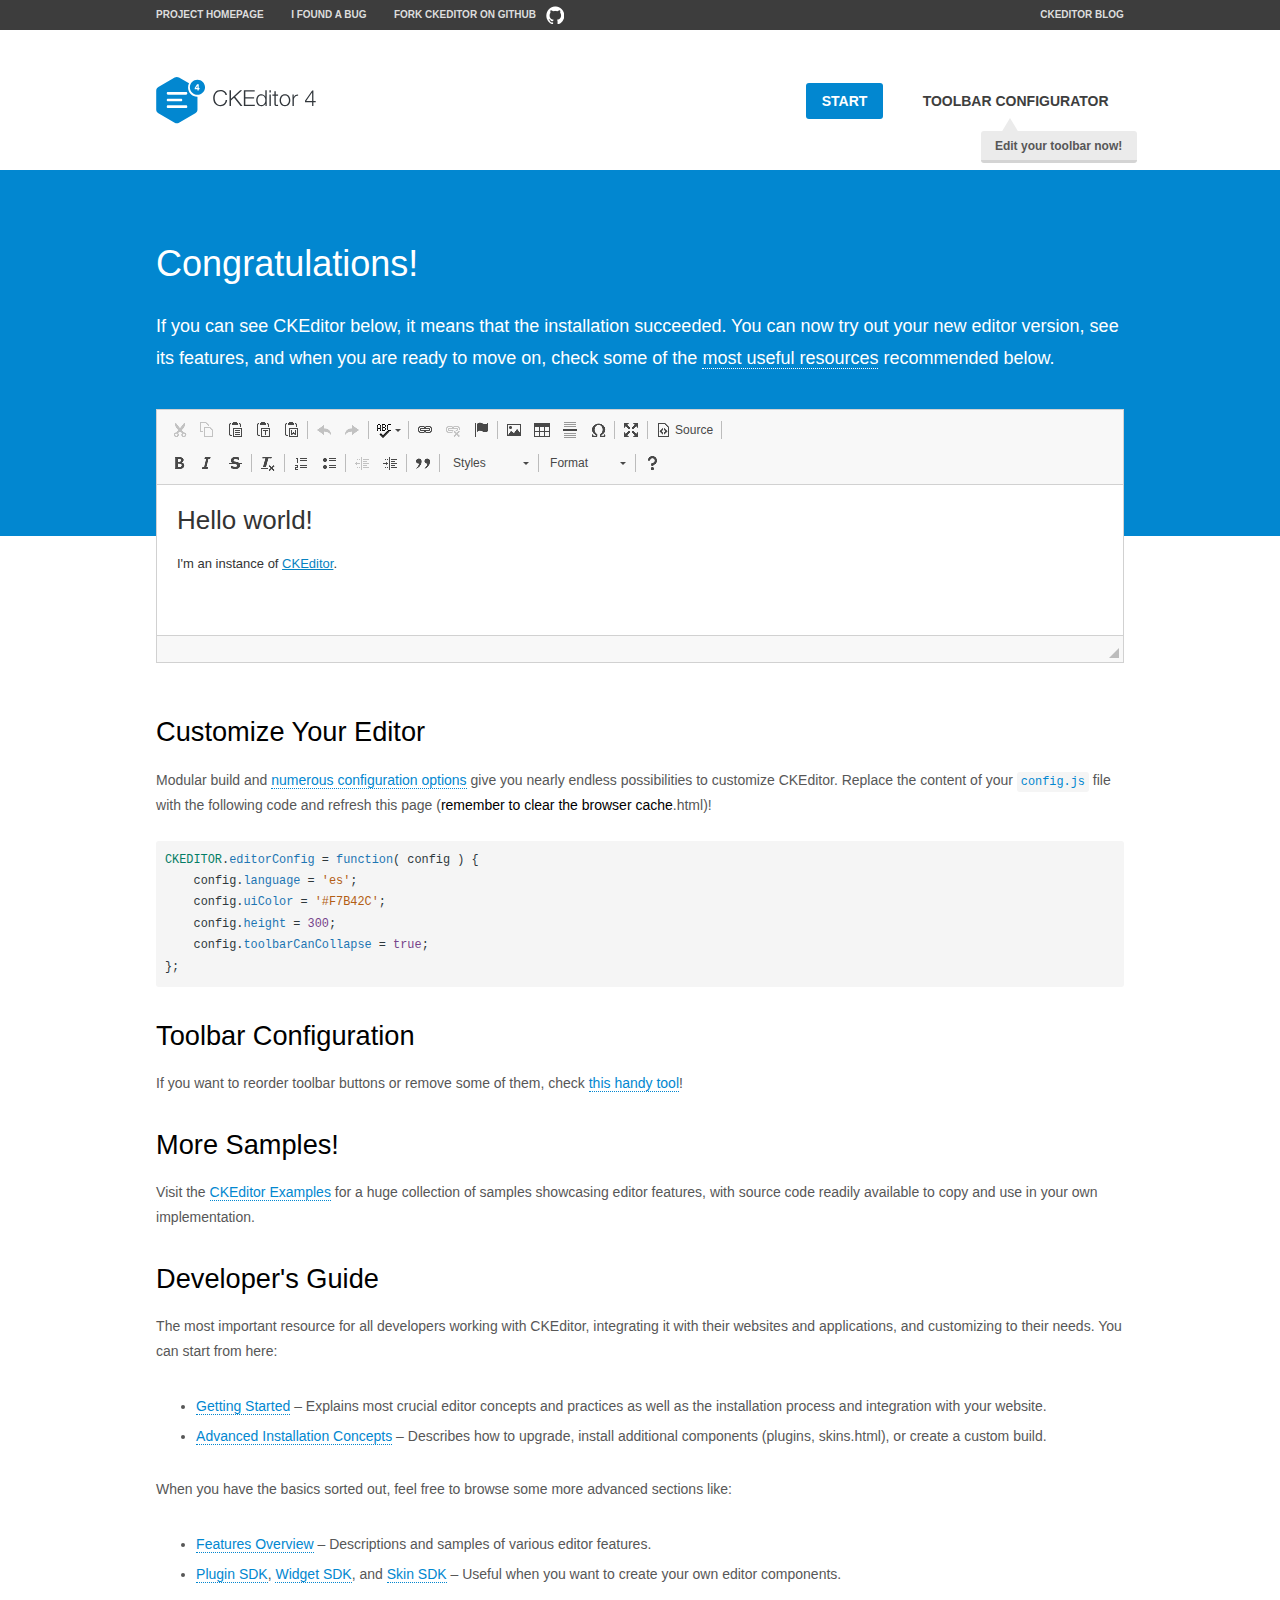
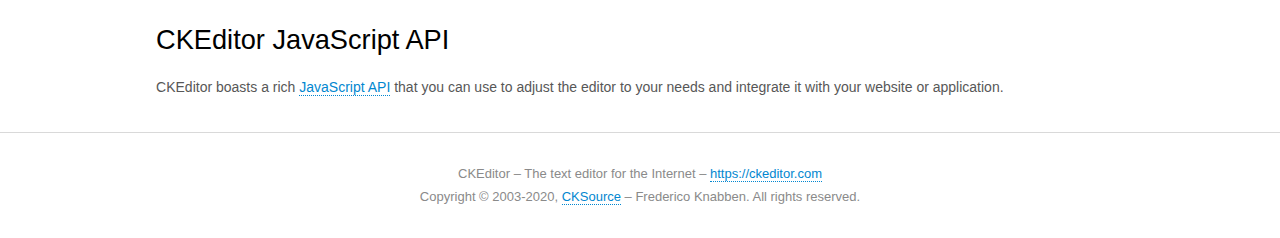
<file: libs/ckeditor/samples/index.html>
<!DOCTYPE html>
<!--
Copyright (c) 2003-2020, CKSource - Frederico Knabben. All rights reserved.
For licensing, see LICENSE.md or https://ckeditor.com/legal/ckeditor-oss-license
-->
<html lang="en">
<head>
	<meta charset="utf-8">
	<title>CKEditor Sample</title>
	<script src="../ckeditor.js"></script>
	<script src="js/sample.js"></script>
	<link rel="stylesheet" href="css/samples.css">
	<link rel="stylesheet" href="toolbarconfigurator/lib/codemirror/neo.css">
	<meta name="viewport" content="width=device-width,initial-scale=1">
	<meta name="description" content="Try the latest sample of CKEditor 4 and learn more about customizing your WYSIWYG editor with endless possibilities.">
</head>
<body id="main">

<nav class="navigation-a">
	<div class="grid-container">
		<ul class="navigation-a-left grid-width-70">
			<li><a href="https://ckeditor.com/ckeditor-4/">Project Homepage</a></li>
			<li><a href="https://github.com/ckeditor/ckeditor4/issues">I found a bug</a></li>
			<li><a href="https://github.com/ckeditor/ckeditor4" class="icon-pos-right icon-navigation-a-github">Fork CKEditor on GitHub</a></li>
		</ul>
		<ul class="navigation-a-right grid-width-30">
			<li><a href="https://ckeditor.com/blog/">CKEditor Blog</a></li>
		</ul>
	</div>
</nav>

<header class="header-a">
	<div class="grid-container">
		<h1 class="header-a-logo grid-width-30">
			<a href="index.html"><img src="img/logo.svg" onerror="this.src='img/logo.png'; this.onerror=null;" alt="CKEditor Sample"></a>
		</h1>

		<nav class="navigation-b grid-width-70">
			<ul>
				<li><a href="index.html" class="button-a button-a-background">Start</a></li>
				<li><a href="toolbarconfigurator/index.html" class="button-a">Toolbar configurator <span class="balloon-a balloon-a-nw">Edit your toolbar now!</span></a></li>
			</ul>
		</nav>
	</div>
</header>

<main>
	<div class="adjoined-top">
		<div class="grid-container">
			<div class="content grid-width-100">
				<h1>Congratulations!</h1>
				<p>
					If you can see CKEditor below, it means that the installation succeeded.
					You can now try out your new editor version, see its features, and when you are ready to move on, check some of the <a href="#sample-customize">most useful resources</a> recommended below.
				</p>
			</div>
		</div>
	</div>
	<div class="adjoined-bottom">
		<div class="grid-container">
			<div class="grid-width-100">
				<div id="editor">
					<h1>Hello world!</h1>
					<p>I'm an instance of <a href="https://ckeditor.com">CKEditor</a>.</p>
				</div>
			</div>
		</div>
	</div>

	<div class="grid-container">
		<div class="content grid-width-100">
			<section id="sample-customize">
				<h2>Customize Your Editor</h2>
				<p>Modular build and <a href="https://ckeditor.com/docs/ckeditor4/latest/guide/dev_configuration.html">numerous configuration options</a> give you nearly endless possibilities to customize CKEditor. Replace the content of your <code><a href="../config.js">config.js</a></code> file with the following code and refresh this page (<strong>remember to clear the browser cache</strong>.html)!</p>
		<pre class
    ="cm-s-neo CodeMirror"><code><span style="padding-right: 0.1px;"><span class="cm-variable">CKEDITOR</span>.<span class="cm-property">editorConfig</span> <span class="cm-operator">=</span> <span class="cm-keyword">function</span>( <span class="cm-def">config</span> ) {</span>
<span style="padding-right: 0.1px;"><span class="cm-tab">	</span><span class="cm-variable-2">config</span>.<span class="cm-property">language</span> <span class="cm-operator">=</span> <span class="cm-string">'es'</span>;</span>
<span style="padding-right: 0.1px;"><span class="cm-tab">	</span><span class="cm-variable-2">config</span>.<span class="cm-property">uiColor</span> <span class="cm-operator">=</span> <span class="cm-string">'#F7B42C'</span>;</span>
<span style="padding-right: 0.1px;"><span class="cm-tab">	</span><span class="cm-variable-2">config</span>.<span class="cm-property">height</span> <span class="cm-operator">=</span> <span class="cm-number">300</span>;</span>
<span style="padding-right: 0.1px;"><span class="cm-tab">	</span><span class="cm-variable-2">config</span>.<span class="cm-property">toolbarCanCollapse</span> <span class="cm-operator">=</span> <span class="cm-atom">true</span>;</span>
<span style="padding-right: 0.1px;">};</span></code></pre>
			</section>

			<section>
				<h2>Toolbar Configuration</h2>
				<p>If you want to reorder toolbar buttons or remove some of them, check <a href="toolbarconfigurator/index.html">this handy tool</a>!</p>
			</section>

			<section>
				<h2>More Samples!</h2>
				<p>Visit the <a href="https://ckeditor.com/docs/ckeditor4/latest/examples/index.html">CKEditor Examples</a> for a huge collection of samples showcasing editor features, with source code readily available to copy and use in your own implementation.</p>
			</section>

			<section>
				<h2>Developer's Guide</h2>
				<p>The most important resource for all developers working with CKEditor, integrating it with their websites and applications, and customizing to their needs. You can start from here:</p>
				<ul>
					<li><a href="https://ckeditor.com/docs/ckeditor4/latest/guide/dev_installation.html">Getting Started</a> &ndash; Explains most crucial editor concepts and practices as well as the installation process and integration with your website.</li>
					<li><a href="https://ckeditor.com/docs/ckeditor4/latest/guide/dev_advanced_installation.html">Advanced Installation Concepts</a> &ndash; Describes how to upgrade, install additional components (plugins, skins.html), or create a custom build.</li>
				</ul>
					<p>When you have the basics sorted out, feel free to browse some more advanced sections like:</p>
				<ul>
					<li><a href="https://ckeditor.com/docs/ckeditor4/latest/features/index.html">Features Overview</a> &ndash; Descriptions and samples of various editor features.</li>
					<li><a href="https://ckeditor.com/docs/ckeditor4/latest/guide/plugin_sdk_intro.html">Plugin SDK</a>, <a href="https://ckeditor.com/docs/ckeditor4/latest/guide/widget_sdk_intro.html">Widget SDK</a>, and <a href="https://ckeditor.com/docs/ckeditor4/latest/guide/skin_sdk_intro.html">Skin SDK</a> &ndash; Useful when you want to create your own editor components.</li>
				</ul>
			</section>

			<section>
				<h2>CKEditor JavaScript API</h2>
				<p>CKEditor boasts a rich <a href="https://ckeditor.com/docs/ckeditor4/latest/api/index.html">JavaScript API</a> that you can use to adjust the editor to your needs and integrate it with your website or application.</p>
			</section>
		</div>
	</div>
</main>

<footer class="footer-a grid-container">
	<div class="grid-container">
		<p class="grid-width-100">
			CKEditor &ndash; The text editor for the Internet &ndash; <a class="samples" href="https://ckeditor.com/">https://ckeditor.com</a>
		</p>
		<p class="grid-width-100" id="copy">
			Copyright &copy; 2003-2020, <a class="samples" href="https://cksource.com/">CKSource</a> &ndash; Frederico Knabben. All rights reserved.
		</p>
	</div>
</footer>
<script>
	initSample();
</script>

</body>
</html>
</file>
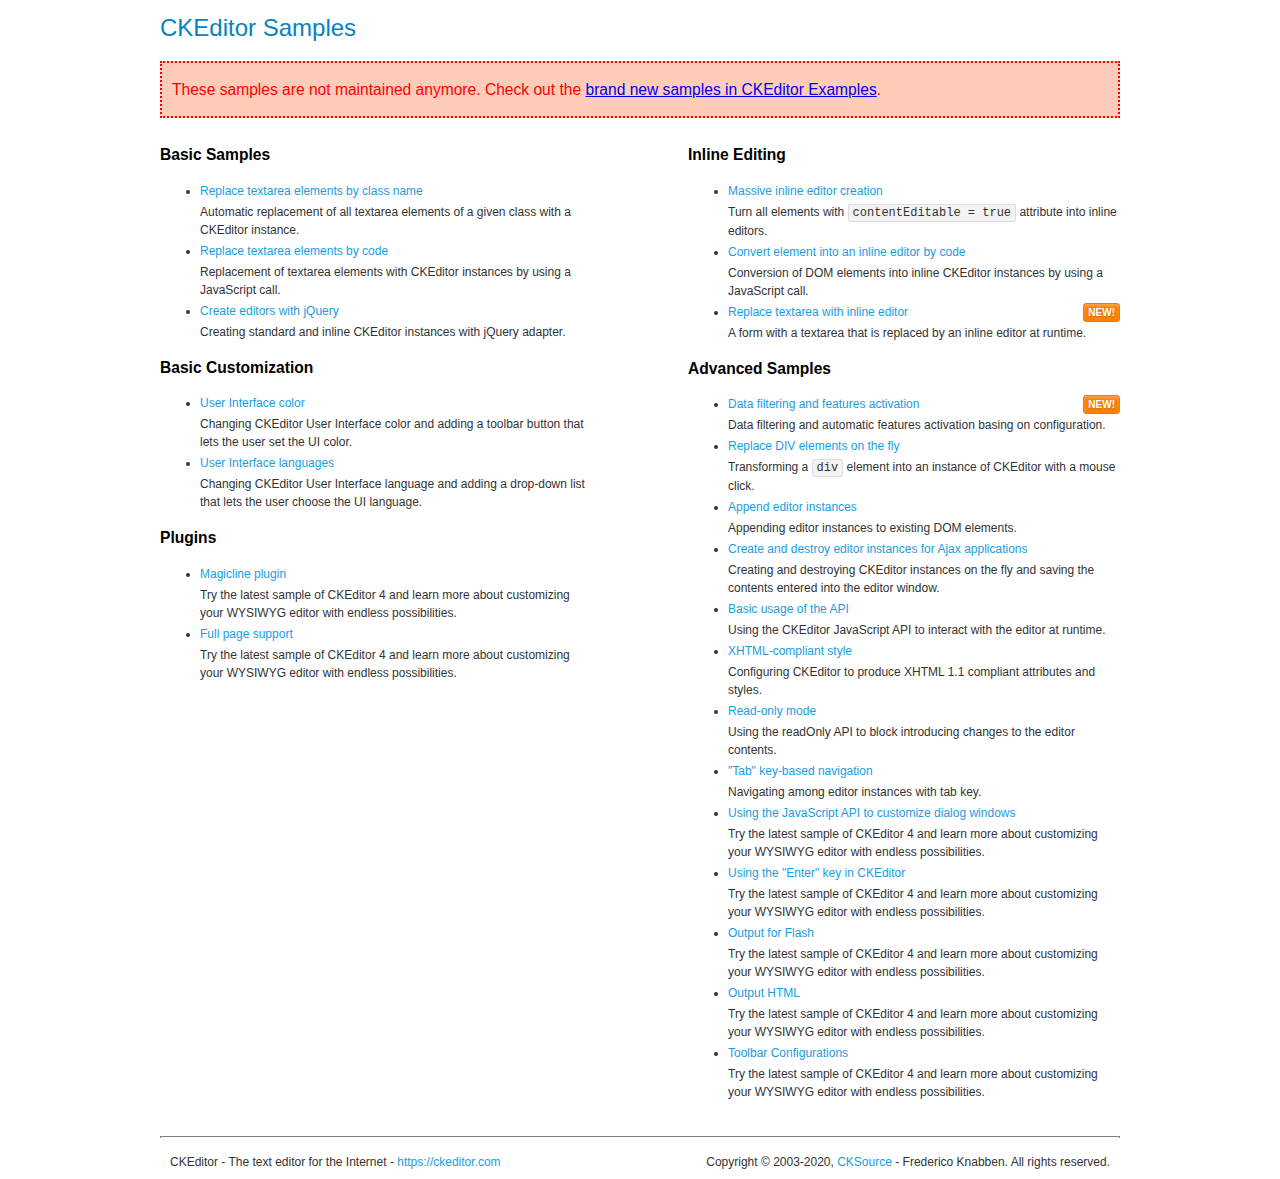
<file: libs/ckeditor/samples/old/index.html>
<!DOCTYPE html>
<!--
Copyright (c) 2003-2020, CKSource - Frederico Knabben. All rights reserved.
For licensing, see LICENSE.md or https://ckeditor.com/legal/ckeditor-oss-license
-->
<html lang="en">
<head>
	<meta charset="utf-8">
	<title>CKEditor Samples</title>
	<link rel="stylesheet" href="sample.css">
	<meta name="description" content="Try the latest sample of CKEditor 4 and learn more about customizing your WYSIWYG editor with endless possibilities.">
</head>
<body>
	<h1 class="samples">
		CKEditor Samples
	</h1>
	<div class="warning deprecated">
		These samples are not maintained anymore. Check out the <a href="https://ckeditor.com/docs/ckeditor4/latest/examples/index.html">brand new samples in CKEditor Examples</a>.
	</div>
	<div class="twoColumns">
		<div class="twoColumnsLeft">
			<h2 class="samples">
				Basic Samples
			</h2>
			<dl class="samples">
				<dt><a class="samples" href="replacebyclass.html">Replace textarea elements by class name</a></dt>
				<dd>Automatic replacement of all textarea elements of a given class with a CKEditor instance.</dd>

				<dt><a class="samples" href="replacebycode.html">Replace textarea elements by code</a></dt>
				<dd>Replacement of textarea elements with CKEditor instances by using a JavaScript call.</dd>

				<dt><a class="samples" href="jquery.html">Create editors with jQuery</a></dt>
				<dd>Creating standard and inline CKEditor instances with jQuery adapter.</dd>
			</dl>

			<h2 class="samples">
				Basic Customization
			</h2>
			<dl class="samples">
				<dt><a class="samples" href="uicolor.html">User Interface color</a></dt>
				<dd>Changing CKEditor User Interface color and adding a toolbar button that lets the user set the UI color.</dd>

				<dt><a class="samples" href="uilanguages.html">User Interface languages</a></dt>
				<dd>Changing CKEditor User Interface language and adding a drop-down list that lets the user choose the UI language.</dd>
			</dl>


			<h2 class="samples">Plugins</h2>
<dl class="samples">
<dt><a class="samples" href="magicline/magicline.html">Magicline plugin</a></dt>
<dd>Try the latest sample of CKEditor 4 and learn more about customizing your WYSIWYG editor with endless possibilities.</dd>

<dt><a class="samples" href="wysiwygarea/fullpage.html">Full page support</a></dt>
<dd>Try the latest sample of CKEditor 4 and learn more about customizing your WYSIWYG editor with endless possibilities.</dd>
</dl>
		</div>
		<div class="twoColumnsRight">
			<h2 class="samples">
				Inline Editing
			</h2>
			<dl class="samples">
				<dt><a class="samples" href="inlineall.html">Massive inline editor creation</a></dt>
				<dd>Turn all elements with <code>contentEditable = true</code> attribute into inline editors.</dd>

				<dt><a class="samples" href="inlinebycode.html">Convert element into an inline editor by code</a></dt>
				<dd>Conversion of DOM elements into inline CKEditor instances by using a JavaScript call.</dd>

				<dt><a class="samples" href="inlinetextarea.html">Replace textarea with inline editor</a> <span class="new">New!</span></dt>
				<dd>A form with a textarea that is replaced by an inline editor at runtime.</dd>

				
			</dl>

			<h2 class="samples">
				Advanced Samples
			</h2>
			<dl class="samples">
				<dt><a class="samples" href="datafiltering.html">Data filtering and features activation</a> <span class="new">New!</span></dt>
				<dd>Data filtering and automatic features activation basing on configuration.</dd>

				<dt><a class="samples" href="divreplace.html">Replace DIV elements on the fly</a></dt>
				<dd>Transforming a <code>div</code> element into an instance of CKEditor with a mouse click.</dd>

				<dt><a class="samples" href="appendto.html">Append editor instances</a></dt>
				<dd>Appending editor instances to existing DOM elements.</dd>

				<dt><a class="samples" href="ajax.html">Create and destroy editor instances for Ajax applications</a></dt>
				<dd>Creating and destroying CKEditor instances on the fly and saving the contents entered into the editor window.</dd>

				<dt><a class="samples" href="api.html">Basic usage of the API</a></dt>
				<dd>Using the CKEditor JavaScript API to interact with the editor at runtime.</dd>

				<dt><a class="samples" href="xhtmlstyle.html">XHTML-compliant style</a></dt>
				<dd>Configuring CKEditor to produce XHTML 1.1 compliant attributes and styles.</dd>

				<dt><a class="samples" href="readonly.html">Read-only mode</a></dt>
				<dd>Using the readOnly API to block introducing changes to the editor contents.</dd>

				<dt><a class="samples" href="tabindex.html">"Tab" key-based navigation</a></dt>
				<dd>Navigating among editor instances with tab key.</dd>


				
<dt><a class="samples" href="dialog/dialog.html">Using the JavaScript API to customize dialog windows</a></dt>
<dd>Try the latest sample of CKEditor 4 and learn more about customizing your WYSIWYG editor with endless possibilities.</dd>

<dt><a class="samples" href="enterkey/enterkey.html">Using the &quot;Enter&quot; key in CKEditor</a></dt>
<dd>Try the latest sample of CKEditor 4 and learn more about customizing your WYSIWYG editor with endless possibilities.</dd>

<dt><a class="samples" href="htmlwriter/outputforflash.html">Output for Flash</a></dt>
<dd>Try the latest sample of CKEditor 4 and learn more about customizing your WYSIWYG editor with endless possibilities.</dd>

<dt><a class="samples" href="htmlwriter/outputhtml.html">Output HTML</a></dt>
<dd>Try the latest sample of CKEditor 4 and learn more about customizing your WYSIWYG editor with endless possibilities.</dd>

<dt><a class="samples" href="toolbar/toolbar.html">Toolbar Configurations</a></dt>
<dd>Try the latest sample of CKEditor 4 and learn more about customizing your WYSIWYG editor with endless possibilities.</dd>

			</dl>
		</div>
	</div>
	<div id="footer">
		<hr>
		<p>
			CKEditor - The text editor for the Internet - <a class="samples" href="https://ckeditor.com/">https://ckeditor.com</a>
		</p>
		<p id="copy">
			Copyright &copy; 2003-2020, <a class="samples" href="https://cksource.com/">CKSource</a> - Frederico Knabben. All rights reserved.
		</p>
	</div>
</body>
</html>
</file>
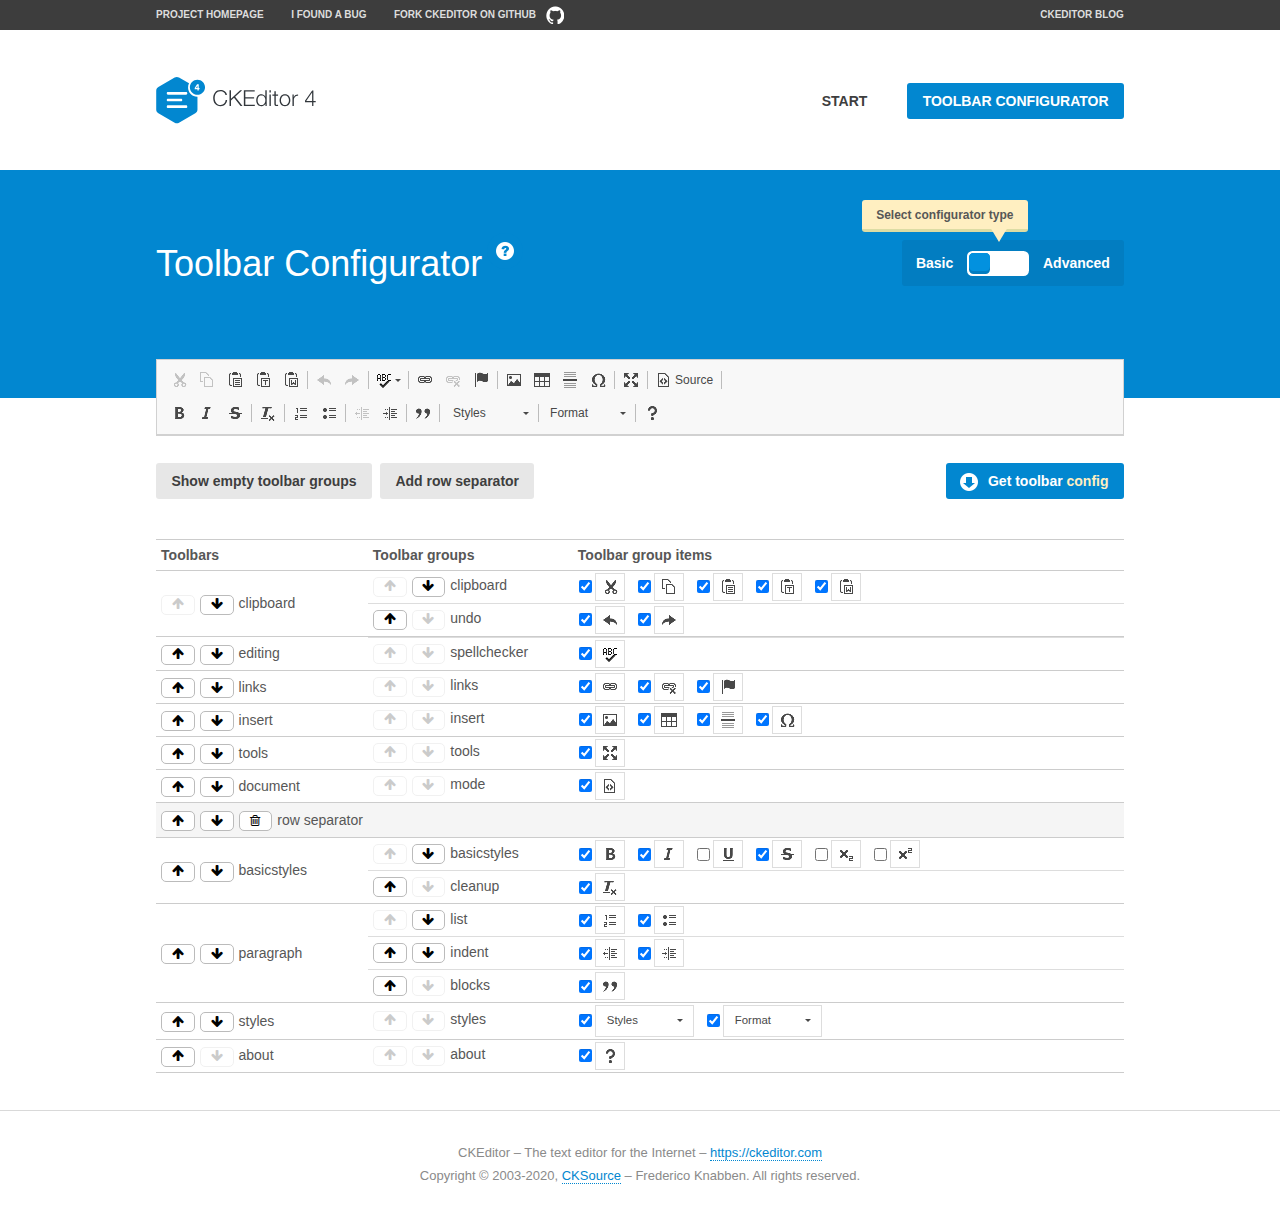
<file: libs/ckeditor/samples/toolbarconfigurator/index.html>
<!DOCTYPE html>
<!--
Copyright (c) 2003-2020, CKSource - Frederico Knabben. All rights reserved.
For licensing, see LICENSE.md or https://ckeditor.com/legal/ckeditor-oss-license
-->
<!--[if IE 8]><html class="ie8"><![endif]-->
<!--[if gt IE 8]><html><![endif]-->
<!--[if !IE]><!--><html lang="en"><!--<![endif]-->
<head>
	<meta charset="utf-8">
	<title>Toolbar Configurator</title>
	<script src="../../ckeditor.js"></script>
	<script>
		if ( CKEDITOR.env.ie && CKEDITOR.env.version < 9 )
			CKEDITOR.tools.enableHtml5Elements( document );
	</script>
	<link rel="stylesheet" href="lib/codemirror/codemirror.css">
	<link rel="stylesheet" href="lib/codemirror/show-hint.css">
	<link rel="stylesheet" href="lib/codemirror/neo.css">
	<link rel="stylesheet" href="css/fontello.css">
	<link rel="stylesheet" href="../css/samples.css">
	<meta name="description" content="Try the latest sample of CKEditor 4 and learn more about customizing your WYSIWYG editor with endless possibilities.">
</head>
<body id="toolbar">

<nav class="navigation-a">
	<div class="grid-container">
		<ul class="navigation-a-left grid-width-70">
			<li><a href="https://ckeditor.com/ckeditor-4/">Project Homepage</a></li>
			<li><a href="https://github.com/ckeditor/ckeditor4/issues">I found a bug</a></li>
			<li><a href="https://github.com/ckeditor/ckeditor4" class="icon-pos-right icon-navigation-a-github">Fork CKEditor on GitHub</a></li>
		</ul>
		<ul class="navigation-a-right grid-width-30">
			<li><a href="https://ckeditor.com/blog/">CKEditor Blog</a></li>
		</ul>
	</div>
</nav>

<header class="header-a">
	<div class="grid-container">
		<h1 class="header-a-logo grid-width-30">
			<a href="../index.html"><img src="../img/logo.svg" onerror="this.src='../img/logo.png'; this.onerror=null;" alt="CKEditor Logo"></a>
		</h1>
		<nav class="navigation-b grid-width-70">
			<ul>
				<li><a href="../index.html"  class="button-a">Start</a></li>
				<li><a href="index.html"  class="button-a button-a-background">Toolbar configurator</a></li>
			</ul>
		</nav>
	</div>
</header>

<main>
	<div class="adjoined-top">
		<div class="grid-container">
			<div class="content grid-width-100">
				<div class="grid-container-nested">
					<h1 class="grid-width-60">
						Toolbar Configurator
						<a href="#help-content" type="button" title="Configurator help" id="help" class="button-a button-a-background button-a-no-text icon-pos-left icon-question-mark">Help</a>
					</h1>

					<div class="grid-width-40 grid-switch-magic">
						<div class="switch">
							<span class="balloon-a balloon-a-se">Select configurator type</span>
							<input type="radio" name="radio" data-num="1" id="radio-basic" />
							<input type="radio" name="radio" data-num="2" id="radio-advanced" />
							<label data-for="1" for="radio-basic">Basic</label>
							<span class="switch-inner">
								<span class="handler"></span>
							</span>
							<label data-for="2" for="radio-advanced">Advanced</label>
						</div>
					</div>
				</div>
			</div>
		</div>
	</div>
	<div class="adjoined-bottom">
		<div class="grid-container">
			<div class="grid-width-100">
				<div class="editors-container">
					<div id="editor-basic"></div>
					<div id="editor-advanced"></div>
				</div>
			</div>
		</div>
	</div>

	<div class="grid-container configurator">
		<div class="content grid-width-100">
			<div class="configurator">
				<div>
					<div id="toolbarModifierWrapper"></div>
				</div>
			</div>
		</div>
	</div>

	<div id="help-content">
		<div class="grid-container">
			<div class="grid-width-100">
				<h2>What Am I Doing Here?</h2>

				<div class="grid-container grid-container-nested">
					<div class="basic">
						<div class="grid-width-50">
							<p>Arrange <a href="https://ckeditor.com/docs/ckeditor4/latest/api/CKEDITOR_config.html#cfg-toolbarGroups">toolbar groups</a>, toggle <a href="https://ckeditor.com/docs/ckeditor4/latest/api/CKEDITOR_config.html#cfg-removeButtons">button visibility</a> according to your needs and get your toolbar configuration.</p>
							<p>You can replace the content of the <a href="../../config.js"><code>config.js</code></a> file with the generated configuration. If you already set some configuration options you will need to merge both configurations.</p>
						</div>
						<div class="grid-width-50">
							<p>Read more about different ways of <a href="https://ckeditor.com/docs/ckeditor4/latest/guide/dev_configuration.html">setting configuration</a> and do not forget about <strong>clearing browser cache</strong>.</p>
							<p>Arranging toolbar groups is the recommended way of configuring the toolbar, but if you need more freedom you can use the <a href="#advanced">advanced configurator</a>.</p>
						</div>
					</div>
					<div class="advanced" style="display: none;">
						<div class="grid-width-50">
							<p>With this code editor you can edit your <a href="https://ckeditor.com/docs/ckeditor4/latest/api/CKEDITOR_config.html#cfg-toolbar">toolbar configuration</a> live.</p>
							<p>You can replace the content of the <a href="../../config.js"><code>config.js</code></a> file with the generated configuration. If you already set some configuration options you will need to merge both configurations.</p>
						</div>
						<div class="grid-width-50">
							<p>Read more about different ways of <a href="https://ckeditor.com/docs/ckeditor4/latest/guide/dev_configuration.html">setting configuration</a> and do not forget about <strong>clearing browser cache</strong>.</p>
						</div>
					</div>
				</div>

				<p class="grid-container grid-container-nested">
					<button type="button" class="help-content-close grid-width-100 button-a button-a-background">Got it. Let's play!</button>
				</p>
			</div>
		</div>
	</div>
</main>

<footer class="footer-a grid-container">
	<p class="grid-width-100">
		CKEditor &ndash; The text editor for the Internet &ndash; <a class="samples" href="https://ckeditor.com/">https://ckeditor.com</a>
	</p>
	<p class="grid-width-100" id="copy">
		Copyright &copy; 2003-2020, <a class="samples" href="https://cksource.com/">CKSource</a> &ndash; Frederico Knabben. All rights reserved.
	</p>
</footer>

<script src="lib/codemirror/codemirror.js"></script>
<script src="lib/codemirror/javascript.js"></script>
<script src="lib/codemirror/show-hint.js"></script>

<script src="js/fulltoolbareditor.js"></script>
<script src="js/abstracttoolbarmodifier.js"></script>
<script src="js/toolbarmodifier.js"></script>
<script src="js/toolbartextmodifier.js"></script>
<script src="../js/sf.js"></script>

<script>
	( function() {
		'use strict';

		var mode = ( window.location.hash.substr( 1 ) === 'advanced' ) ? 'advanced' : 'basic',
			configuratorSection = CKEDITOR.document.findOne( 'main > .grid-container.configurator' ),
			basicInstruction = CKEDITOR.document.findOne( '#help-content .basic' ),
			advancedInstruction = CKEDITOR.document.findOne( '#help-content .advanced' ),

			// Configurator mode switcher.
			modeSwitchBasic = CKEDITOR.document.getById( 'radio-basic' ),
			modeSwitchAdvanced = CKEDITOR.document.getById( 'radio-advanced' );

		// Initial setup
		function updateSwitcher() {
			if ( mode === 'advanced' ) {
				modeSwitchAdvanced.$.checked = true;
			} else {
				modeSwitchBasic.$.checked = true;
			}
		}

		updateSwitcher();

		CKEDITOR.document.getWindow().on( 'hashchange', function( e ) {
			var hash = window.location.hash.substr( 1 );
			if ( !( hash === 'advanced' || hash === 'basic' ) ) {
				return;
			}
			mode = hash;
			onToolbarsDone( mode );
		} );

		CKEDITOR.document.getWindow().on( 'resize', function() {
			updateToolbar( ( mode === 'basic' ? toolbarModifier : toolbarTextModifier )[ 'editorInstance' ] );
		} );

		function onRefresh( modifier ) {
			modifier = modifier || this;

			if ( mode === 'basic' && modifier instanceof ToolbarConfigurator.ToolbarTextModifier ) {
				return;
			}

			// CodeMirror container becomes visible, so we need to refresh and to avoid rendering problems.
			if ( mode === 'advanced' && modifier instanceof ToolbarConfigurator.ToolbarTextModifier ) {
				modifier.codeContainer.refresh();
			}

			updateToolbar( modifier.editorInstance );
		}

		function updateToolbar( editor ) {
			var editorContainer = editor.container;

			// Not always editor is loaded.
			if ( !editorContainer ) {
				return;
			}

			var displayStyle = editorContainer.getStyle( 'display' );

			editorContainer.setStyle( 'display', 'block' );

			var newHeight = editorContainer.getSize( 'height' );

			var newMarginTop = parseInt( editorContainer.getComputedStyle( 'margin-top' ), 10 );
			newMarginTop = ( isNaN( newMarginTop ) ? 0 : Number( newMarginTop ) );

			var newMarginBottom = parseInt( editorContainer.getComputedStyle( 'margin-bottom' ), 10 );
			newMarginBottom = ( isNaN( newMarginBottom ) ? 0 : Number( newMarginBottom ) );

			var result = newHeight + newMarginTop + newMarginBottom;

			editorContainer.setStyle( 'display', displayStyle );

			editor.container.getAscendant( 'div' ).setStyle( 'height', result + 'px' );
		}

		var toolbarModifier = new ToolbarConfigurator.ToolbarModifier( 'editor-basic' );

		var done = 0;
		toolbarModifier.init( onToolbarInit );
		toolbarModifier.onRefresh = onRefresh;

		CKEDITOR.document.getById( 'toolbarModifierWrapper' ).append( toolbarModifier.mainContainer );

		var toolbarTextModifier = new ToolbarConfigurator.ToolbarTextModifier( 'editor-advanced' );
		toolbarTextModifier.init( onToolbarInit );
		toolbarTextModifier.onRefresh = onRefresh;

		function onToolbarInit() {
			if ( ++done === 2 ) {
				onToolbarsDone();

				positionSticky.watch( CKEDITOR.document.findOne( '.toolbar' ), function() {
					return mode === 'advanced';
				} );
			}
		}

		function onToolbarsDone() {
			if ( mode === 'basic' ) {
				toggleModeBasic( false );
			} else {
				toggleModeAdvanced( false );
			}

			updateSwitcher();

			setTimeout( function() {
				CKEDITOR.document.findOne( '.editors-container' ).addClass( 'active' );
				CKEDITOR.document.findOne( '#toolbarModifierWrapper' ).addClass( 'active' );
			}, 200 );
		}

		CKEDITOR.document.getById( 'toolbarModifierWrapper' ).append( toolbarTextModifier.mainContainer );

		function toogleModeSwitch( onElement, offElement, onModifier, offModifier ) {
			onElement.addClass( 'fancy-button-active' );
			offElement.removeClass( 'fancy-button-active' );

			onModifier.showUI();
			offModifier.hideUI();
		}

		function toggleModeBasic( callOnRefresh ) {
			callOnRefresh = ( callOnRefresh !== false );
			mode = 'basic';
			window.location.hash = '#basic';
			toogleModeSwitch( modeSwitchBasic, modeSwitchAdvanced, toolbarModifier, toolbarTextModifier );

			configuratorSection.removeClass( 'freed-width' );
			basicInstruction.show();
			advancedInstruction.hide();

			callOnRefresh && onRefresh( toolbarModifier );
		}

		function toggleModeAdvanced( callOnRefresh ) {
			callOnRefresh = ( callOnRefresh !== false );
			mode = 'advanced';
			window.location.hash = '#advanced';
			toogleModeSwitch( modeSwitchAdvanced, modeSwitchBasic, toolbarTextModifier, toolbarModifier );

			configuratorSection.addClass( 'freed-width' );
			advancedInstruction.show();
			basicInstruction.hide();

			callOnRefresh && onRefresh( toolbarTextModifier );
		}

		modeSwitchBasic.on( 'click', toggleModeBasic );
		modeSwitchAdvanced.on( 'click', toggleModeAdvanced );

		//
		// Position:sticky for the toolbar.
		//

		// Will make elements behave like they were styled with position:sticky.
		var positionSticky = {
			// Store object: {
			// 		element: CKEDITOR.dom.element, // Element which will float.
			// 		placeholder: CKEDITOR.dom.element, // Placeholder which is place to prevent page bounce.
			// 		isFixed: boolean // Whether element float now.
			// }
			watched: [],

			active: [],

			staticContainer: null,

			init: function() {
				var element = CKEDITOR.dom.element.createFromHtml(
					'<div class="staticContainer">' +
						'<div class="grid-container" >' +
							'<div class="grid-width-100">' +
								'<div class="inner"></div>' +
							'</div>' +
						'</div>' +
					'</div>' );

				this.staticContainer = element.findOne( '.inner' );

				CKEDITOR.document.getBody().append( element );
			},

			watch: function( element, preventFunc ) {
				this.watched.push( {
					element: element,
					placeholder: new CKEDITOR.dom.element( 'div' ),
					isFixed: false,
					preventFunc: preventFunc
				} );
			},

			checkAll: function() {
				for ( var i = 0; i < this.watched.length; i++ ) {
					this.check( this.watched[ i ] );
				}
			},

			check: function( element ) {
				var isFixed = element.isFixed;
				var shouldBeFixed = this.shouldBeFixed( element );

				// Nothing to be done.
				if ( isFixed === shouldBeFixed ) {
					return;
				}

				var placeholder = element.placeholder;

				if ( isFixed ) {
					// Unfixing.

					element.element.insertBefore( placeholder );
					placeholder.remove();

					element.element.removeStyle( 'margin' );

					this.active.splice( CKEDITOR.tools.indexOf( this.active, element ), 1 );

				} else {
					// Fixing.
					placeholder.setStyle( 'width', element.element.getSize( 'width' ) + 'px' );
					placeholder.setStyle( 'height', element.element.getSize( 'height' ) + 'px' );
					placeholder.setStyle( 'margin-bottom', element.element.getComputedStyle( 'margin-bottom' ) );
					placeholder.setStyle( 'display', element.element.getComputedStyle( 'display' ) );
					placeholder.insertAfter( element.element );

					this.staticContainer.append( element.element );

					this.active.push( element );
				}

				element.isFixed = !element.isFixed;
			},

			shouldBeFixed: function( element ) {
				if ( element.preventFunc && element.preventFunc() ) {
					return false;
				}

				// If element is already fixed we are checking it's placeholder.
				var related = ( element.isFixed ? element.placeholder : element.element ),
					clientRect = related.$.getBoundingClientRect(),
					staticHeight = this.staticContainer.getSize('height' ),
					elemHeight = element.element.getSize( 'height' );

				if ( element.isFixed ) {
					return ( clientRect.top + elemHeight < staticHeight );
				} else {
					return ( clientRect.top < staticHeight );
				}
			}
		};

		positionSticky.init();

		CKEDITOR.document.getWindow().on( 'scroll',
			CKEDITOR.tools.eventsBuffer( 100, positionSticky.checkAll, positionSticky ).input
		);

		// Make the toolbar sticky.
		positionSticky.watch( CKEDITOR.document.findOne( '.editors-container' ) );

		// Help button and help-content.
		( function() {
			var helpButton = CKEDITOR.document.getById( 'help' ),
				helpContent = CKEDITOR.document.getById( 'help-content' );

			// Don't show help button on IE8 because it's unsupported by Pico Modal.
			if ( CKEDITOR.env.ie && CKEDITOR.env.version == 8 ) {
				helpButton.hide();
			} else {
				// Display help modal when the button is clicked.
				helpButton.on( 'click', function( evt ) {
					SF.modal( {
						// Clone modal content from DOM.
						content: helpContent.getHtml(),

						afterCreate: function( modal ) {
							// Enable modal content button to close the modal.
							new CKEDITOR.dom.element( modal.modalElem() ).findOne( '.help-content-close' ).once( 'click', modal.close );
						}
					} ).show();
				} );
			}
		} )();
	} )();
</script>
</body>
</html>
</file>
<file: libs/ckeditor/samples/css/samples.css>
/**
 * @license Copyright (c) 2003-2020, CKSource - Frederico Knabben. All rights reserved.
 * For licensing, see LICENSE.md or https://ckeditor.com/legal/ckeditor-oss-license
 */
@media (max-width: 900px) {
  .global-is-mobile-hidden {
    display: none !important;
  }
}
article,
aside,
details,
figcaption,
figure,
footer,
header,
hgroup,
main,
menu,
nav,
section {
  display: block;
}
body,
html {
  margin: 0;
  padding: 0;
  font: 16px / 1.8 Arial, 'Helvetica Neue', Helvetica, sans-serif;
  font-weight: 300;
  color: #575757;
}
.grid-width-10 {
  width: 10%;
}
.grid-width-20 {
  width: 20%;
}
.grid-width-30 {
  width: 30%;
}
.grid-width-40 {
  width: 40%;
}
.grid-width-50 {
  width: 50%;
}
.grid-width-60 {
  width: 60%;
}
.grid-width-70 {
  width: 70%;
}
.grid-width-80 {
  width: 80%;
}
.grid-width-90 {
  width: 90%;
}
.grid-width-100 {
  width: 100%;
}
@media (max-width: 900px) {
  .grid-width-10,
  .grid-width-20,
  .grid-width-30,
  .grid-width-40,
  .grid-width-50,
  .grid-width-60,
  .grid-width-70,
  .grid-width-80,
  .grid-width-90,
  .grid-width-100 {
    width: 100%;
  }
}
*[class*="grid-width"] {
  -webkit-box-sizing: border-box;
  -moz-box-sizing: border-box;
  box-sizing: border-box;
  padding-left: 4%;
  padding-right: 4%;
  float: left;
}
*[class*="grid-width"]:after,
.grid-container:after,
*[class*="grid-width"]:before,
.grid-container:before {
  content: '';
  display: block;
  overflow: hidden;
  visibility: hidden;
  font-size: 0;
  line-height: 0;
  width: 0;
  height: 0;
}
*[class*="grid-width"]:after,
.grid-container:after {
  clear: both;
}
.grid-container {
  -webkit-box-sizing: border-box;
  -moz-box-sizing: border-box;
  box-sizing: border-box;
  margin-left: auto;
  margin-right: auto;
}
.grid-container-nested *[class*="grid-width"]:first-child {
  padding-left: 0;
}
.grid-container-nested *[class*="grid-width"]:last-child {
  padding-right: 0;
}
@media (max-width: 900px) {
  .grid-container-nested *[class*="grid-width"]:first-child {
    padding-left: 4%;
  }
  .grid-container-nested *[class*="grid-width"]:last-child {
    padding-right: 4%;
  }
}
.header-a {
  min-height: 140px;
  overflow: hidden;
}
.header-a .header-a-logo {
  margin: 40px 0 0;
}
@media (max-width: 900px) {
  .header-a .header-a-logo {
    text-align: center;
  }
}
.header-a .header-a-logo img {
  border: transparent;
}
.navigation-a {
  height: 30px;
  background: #3D3D3D;
  position: absolute;
  left: 0;
  right: 0;
  top: 0;
  padding: 0;
  overflow: hidden;
}
@media (max-width: 900px) {
  .navigation-a {
    text-align: center;
  }
}
.navigation-a ul {
  list-style: none;
  margin: 0;
  overflow: hidden;
}
.navigation-a ul li,
.navigation-a ul li a {
  display: inline-block;
}
@media (max-width: 900px) {
  .navigation-a ul {
    width: auto;
    text-overflow: ellipsis;
    white-space: nowrap;
    display: inline-block;
    float: none;
  }
  .navigation-a ul:before,
  .navigation-a ul:after {
    display: none;
  }
}
.navigation-a ul.navigation-a-left {
  text-align: left;
}
@media (max-width: 900px) {
  .navigation-a ul.navigation-a-left {
    padding-right: 0;
  }
}
.navigation-a ul.navigation-a-right {
  text-align: right;
}
@media (max-width: 900px) {
  .navigation-a ul.navigation-a-right {
    padding-left: 23px;
  }
}
.navigation-a ul li + li {
  margin-left: 23px;
}
.navigation-a ul li a {
  font-size: 10px;
  font-size: 0.625rem;
  line-height: 18px;
  line-height: 1.13rem;
  line-height: 30px;
  float: left;
  color: #ddd;
  font-weight: bold;
  text-decoration: none;
  text-transform: uppercase;
}
.navigation-a ul li a:hover {
  cursor: pointer;
  color: #fff;
}
.icon-navigation-a-github:before,
.icon-navigation-a-github:after {
  background-image: url("[data-uri]");
}
.navigation-b {
  text-align: right;
  margin: 52px 0 0;
  overflow: visible;
}
@media (max-width: 900px) {
  .navigation-b {
    text-align: center;
    margin-top: 20px;
    padding: 0;
  }
}
.navigation-b ul {
  padding: 0;
  list-style: none;
  margin: 0;
  overflow: visible;
}
.navigation-b ul li,
.navigation-b ul li a {
  display: inline-block;
}
@media (max-width: 900px) {
  .navigation-b ul {
    display: table;
    width: 100%;
    padding-bottom: 1.5em;
  }
}
@media (max-width: 900px) {
  .navigation-b ul li {
    display: table-row;
  }
}
.navigation-b ul li + li {
  margin-left: 20px;
}
@media (max-width: 900px) {
  .navigation-b ul li + li {
    margin-left: 0;
  }
}
.navigation-b ul li a {
  -webkit-box-sizing: border-box;
  -moz-box-sizing: border-box;
  box-sizing: border-box;
  text-transform: uppercase;
  text-decoration: none;
  outline: none;
}
@media (max-width: 900px) {
  .navigation-b ul li a {
    width: 100%;
    -webkit-border-radius: 0;
    -webkit-background-clip: padding-box;
    -moz-border-radius: 0;
    -moz-background-clip: padding;
    border-radius: 0;
    background-clip: padding-box;
  }
}
.footer-a {
  font-size: 13px;
  font-size: 0.8125rem;
  line-height: 23.4px;
  line-height: 1.46rem;
  padding-top: 2.25em;
  padding-bottom: 2.25em;
  overflow: hidden;
  color: #8a8a8a;
}
.footer-a a {
  color: #0287D0;
  text-decoration: none;
  border-bottom: 1px dotted #0287D0;
}
.footer-a a:hover {
  color: #0277b7;
}
.footer-a p {
  margin: 0;
  display: inline-block;
  text-align: center;
}
.content {
  font-size: 14px;
  font-size: 0.875rem;
  line-height: 25.2px;
  line-height: 1.57rem;
  overflow: hidden;
  padding-top: 1.5em;
  padding-bottom: 1.5em;
}
.content p {
  margin: 0.75em 0;
}
.content ul,
.content ol,
.content pre,
.content blockquote,
.content textarea:not([class^="cke"]),
.content .cke {
  margin: 1.875em 0;
}
.content code,
.content kbd {
  -webkit-border-radius: 3px;
  -webkit-background-clip: padding-box;
  -moz-border-radius: 3px;
  -moz-background-clip: padding;
  border-radius: 3px;
  background-clip: padding-box;
  padding: 3px 4px;
}
.content pre,
.content code,
.content kbd,
.content blockquote {
  background: #f5f5f5;
}
.content blockquote,
.content pre {
  background: none;
  border-left: 4px solid #0287D0;
  padding: 1.5em 2.25em;
}
.content p a,
.content ul a,
.content ol a,
.content blockquote a,
.content h1 a,
.content h2 a,
.content h3 a,
.content h4 a,
.content h5 a {
  color: #0287D0;
  text-decoration: none;
  border-bottom: 1px dotted #0287D0;
}
.content p a:hover,
.content ul a:hover,
.content ol a:hover,
.content blockquote a:hover,
.content h1 a:hover,
.content h2 a:hover,
.content h3 a:hover,
.content h4 a:hover,
.content h5 a:hover {
  color: #0277b7;
}
.content h1,
.content h2,
.content h3,
.content h4,
.content h5 {
  color: #000;
  font-weight: 100;
}
.content h1 code,
.content h2 code,
.content h3 code,
.content h4 code,
.content h5 code,
.content h1 kbd,
.content h2 kbd,
.content h3 kbd,
.content h4 kbd,
.content h5 kbd {
  font-size: inherit;
}
.content h1 a.content-heading-anchor,
.content h2 a.content-heading-anchor,
.content h3 a.content-heading-anchor,
.content h4 a.content-heading-anchor,
.content h5 a.content-heading-anchor {
  font-weight: 100;
  vertical-align: middle;
  opacity: 0;
  border: 0;
}
.content h1:hover a.content-heading-anchor,
.content h2:hover a.content-heading-anchor,
.content h3:hover a.content-heading-anchor,
.content h4:hover a.content-heading-anchor,
.content h5:hover a.content-heading-anchor {
  opacity: 1;
}
.content h1:target a,
.content h2:target a,
.content h3:target a,
.content h4:target a,
.content h5:target a {
  -webkit-animation: targetLinkOpacity 0.5s linear alternate;
  -moz-animation: targetLinkOpacity 0.5s linear alternate;
  -o-animation: targetLinkOpacity 0.5s linear alternate;
  animation: targetLinkOpacity 0.5s linear alternate;
  opacity: 1;
}
.content input,
.content select,
.content textarea:not([class^="cke"]) {
  -webkit-border-radius: 3px;
  -webkit-background-clip: padding-box;
  -moz-border-radius: 3px;
  -moz-background-clip: padding;
  border-radius: 3px;
  background-clip: padding-box;
  -webkit-box-shadow: inset 0 1px 1px rgba(0, 0, 0, 0.08);
  -moz-box-shadow: inset 0 1px 1px rgba(0, 0, 0, 0.08);
  box-shadow: inset 0 1px 1px rgba(0, 0, 0, 0.08);
  font: inherit;
  color: inherit;
  border: 1px solid #D9D9D9;
  padding: .2em .5em;
}
.content input:focus,
.content select:focus,
.content textarea:not([class^="cke"]):focus {
  border-color: #66afe9;
  outline: 0;
  -webkit-box-shadow: inset 0 1px 1px rgba(0, 0, 0, 0.08), 0 0 8px #93c6ef;
  -moz-box-shadow: inset 0 1px 1px rgba(0, 0, 0, 0.08), 0 0 8px #93c6ef;
  box-shadow: inset 0 1px 1px rgba(0, 0, 0, 0.08), 0 0 8px #93c6ef;
}
.content abbr {
  border-bottom: 1px dotted #666;
  cursor: pointer;
}
.content blockquote {
  font-style: italic;
  font-family: Georgia, Times, "Times New Roman", serif;
  font-size: 16px;
  font-size: 1rem;
  line-height: 28.8px;
  line-height: 1.8rem;
}
.content em {
  font-style: italic;
}
.content h1 {
  font-size: 36px;
  font-size: 2.25rem;
  line-height: 64.8px;
  line-height: 4.05rem;
  margin: 1.125em 0 0;
}
.content h2 {
  font-size: 27.2px;
  font-size: 1.7rem;
  line-height: 48.96px;
  line-height: 3.06rem;
  margin: 0.9em 0 0;
}
.content h3 {
  font-size: 24px;
  font-size: 1.5rem;
  line-height: 43.2px;
  line-height: 2.7rem;
  font-weight: 500;
  margin: 0.75em 0 0;
}
.content h4 {
  font-size: 19.2px;
  font-size: 1.2rem;
  line-height: 34.56px;
  line-height: 2.16rem;
  font-weight: 500;
  margin: 0.75em 0 0;
}
.content h5 {
  font-size: 17.6px;
  font-size: 1.1rem;
  line-height: 31.68px;
  line-height: 1.98rem;
  font-weight: 500;
  margin: 0.75em 0 0;
}
.content hr {
  border: 0;
  border-top: 4px solid #D9D9D9;
  margin: 1.5em 0;
}
.content input[type="text"] {
  height: 1.8em;
  line-height: 1.8em;
}
.content input[type="button"] {
  -webkit-appearance: button;
  -moz-appearance: button;
  appearance: button;
}
.content kbd {
  font-size: 12px;
  font-size: 0.75rem;
  line-height: 21.6px;
  line-height: 1.35rem;
  font-family: Arial, 'Helvetica Neue', Helvetica, sans-serif;
  padding: 2px 6px;
  -webkit-box-shadow: 0 0 4px #fff inset, 0 2px 0 #D9D9D9;
  -moz-box-shadow: 0 0 4px #fff inset, 0 2px 0 #D9D9D9;
  box-shadow: 0 0 4px #fff inset, 0 2px 0 #D9D9D9;
}
.content p img {
  vertical-align: middle;
}
.content p pre {
  padding: 1.5em;
}
.content pre {
  padding: 0;
  border: 0;
  tab-size: 4;
  -o-tab-size: 4;
  -moz-tab-size: 4;
}
.content pre,
.content code {
  font-size: 11.89px;
  font-size: 0.743rem;
  line-height: 21.4px;
  line-height: 1.34rem;
  font-family: Consolas, Menlo, Monaco, Lucida Console, Liberation Mono, DejaVu Sans Mono, Bitstream Vera Sans Mono, Courier New, monospace, serif;
}
.content pre a,
.content code a {
  border: 0;
}
.content pre code {
  padding: 0.75em;
  display: block;
}
.content strong {
  color: #000;
}
.content ul ul,
.content ol ul,
.content ul ol,
.content ol ol {
  margin: 0.75em 0;
}
.content ul li,
.content ol li {
  font-size: 14px;
  font-size: 0.875rem;
  line-height: 30.24px;
  line-height: 1.89rem;
}
.content textarea:not([class^="cke"]) {
  width: 100%;
}
.content div.todo {
  border: 2px dotted #444;
  padding: 10px;
  margin: 60px 0 10px 0;
  /* Remove me some day */
}
.content div.todo:before {
  content: "TODO";
  font-weight: bold;
}
body a.button-a,
body button.button-a,
body input.button-a {
  -webkit-border-radius: 3px;
  -webkit-background-clip: padding-box;
  -moz-border-radius: 3px;
  -moz-background-clip: padding;
  border-radius: 3px;
  background-clip: padding-box;
  font-size: 14px;
  font-size: 0.875rem;
  line-height: 25.2px;
  line-height: 1.57rem;
  height: 36px;
  line-height: 36px;
  padding: 0 1.1em;
  font-weight: 700;
  color: #3e3e3e;
  white-space: nowrap;
  text-decoration: none;
  display: inline-block;
  cursor: pointer;
  border: 0;
  vertical-align: middle;
  margin: 1px 0;
  background: transparent;
}
body a.button-a.icon-pos-left,
body button.button-a.icon-pos-left,
body input.button-a.icon-pos-left {
  padding-left: .8em;
}
body a.button-a.icon-pos-right,
body button.button-a.icon-pos-right,
body input.button-a.icon-pos-right {
  padding-right: .8em;
}
body a.button-a.button-a-no-text,
body button.button-a.button-a-no-text,
body input.button-a.button-a-no-text {
  -webkit-border-radius: 100px;
  -webkit-background-clip: padding-box;
  -moz-border-radius: 100px;
  -moz-background-clip: padding;
  border-radius: 100px;
  background-clip: padding-box;
  width: 36px;
  padding: 0;
  text-indent: -999px;
  overflow: hidden;
  position: relative;
  text-align: center;
}
body a.button-a.button-a-no-text:before,
body button.button-a.button-a-no-text:before,
body input.button-a.button-a-no-text:before {
  position: absolute;
  left: 50%;
  top: 50%;
  margin: -9px 0 0 -9px;
}
@media (max-width: 900px) {
  body a.button-a.button-a-mobile-collapsed,
  body button.button-a.button-a-mobile-collapsed,
  body input.button-a.button-a-mobile-collapsed {
    -webkit-border-radius: 100px;
    -webkit-background-clip: padding-box;
    -moz-border-radius: 100px;
    -moz-background-clip: padding;
    border-radius: 100px;
    background-clip: padding-box;
    width: 36px;
    padding: 0;
    text-indent: -999px;
    overflow: hidden;
    position: relative;
    text-align: center;
  }
  body a.button-a.button-a-mobile-collapsed:before,
  body button.button-a.button-a-mobile-collapsed:before,
  body input.button-a.button-a-mobile-collapsed:before {
    position: absolute;
    left: 50%;
    top: 50%;
    margin: -9px 0 0 -9px;
  }
  body a.button-a.button-a-mobile-collapsed:before,
  body button.button-a.button-a-mobile-collapsed:before,
  body input.button-a.button-a-mobile-collapsed:before {
    position: absolute;
    left: 50%;
    top: 50%;
    margin: -9px 0 0 -9px;
  }
}
body a.button-a:active,
body button.button-a:active,
body input.button-a:active,
body a.button-a:hover,
body button.button-a:hover,
body input.button-a:hover {
  color: #fff;
  background: #0277b7;
}
body a.button-a:focus,
body button.button-a:focus,
body input.button-a:focus {
  border-color: #66afe9;
  outline: 0;
  -webkit-box-shadow: inset 0 1px 1px rgba(0, 0, 0, 0.075), 0 0 8px #93c6ef;
  -moz-box-shadow: inset 0 1px 1px rgba(0, 0, 0, 0.075), 0 0 8px #93c6ef;
  box-shadow: inset 0 1px 1px rgba(0, 0, 0, 0.075), 0 0 8px #93c6ef;
}
body a.button-a-soft,
body button.button-a-soft,
body input.button-a-soft {
  background: #e7e7e7;
}
body a.button-a-soft:active,
body button.button-a-soft:active,
body input.button-a-soft:active,
body a.button-a-soft:hover,
body button.button-a-soft:hover,
body input.button-a-soft:hover {
  color: #3e3e3e;
  background: #cecece;
}
body a.button-a-background,
body button.button-a-background,
body input.button-a-background,
body a.navigation-b ul li a:hover,
body button.navigation-b ul li a:hover,
body input.navigation-b ul li a:hover {
  color: #fff;
  background: #0287D0;
}
body a.button-a-background:active,
body button.button-a-background:active,
body input.button-a-background:active,
body a.button-a-background:hover,
body button.button-a-background:hover,
body input.button-a-background:hover,
body a.navigation-b ul li a:hover:active,
body button.navigation-b ul li a:hover:active,
body input.navigation-b ul li a:hover:active,
body a.navigation-b ul li a:hover:hover,
body button.navigation-b ul li a:hover:hover,
body input.navigation-b ul li a:hover:hover {
  color: #fff;
  background: #0277b7;
}
.balloon-a {
  font-size: 12px;
  font-size: 0.75rem;
  line-height: 21.6px;
  line-height: 1.35rem;
  -webkit-border-radius: 3px;
  -webkit-background-clip: padding-box;
  -moz-border-radius: 3px;
  -moz-background-clip: padding;
  border-radius: 3px;
  background-clip: padding-box;
  border-bottom: 3px solid #d4d4d4;
  background: #ebebeb;
  display: inline-block;
  white-space: nowrap;
  padding: .4em 1.2em .2em;
  font-weight: 700;
  position: relative;
  z-index: 1000;
  text-transform: none;
  color: #575757;
}
.balloon-a:hover {
  color: #575757;
}
.balloon-a:before {
  content: '';
  width: 0;
  height: 0;
  border-style: solid;
  position: absolute;
}
.balloon-a-ne:before,
.balloon-a-nw:before {
  top: -13px;
  border-width: 0 9px 15.6px 9px;
  border-color: transparent transparent #ebebeb transparent;
}
.balloon-a-se:before,
.balloon-a-sw:before {
  bottom: -13px;
  border-width: 15.6px 9px 0 9px;
  border-color: #ebebeb transparent transparent transparent;
}
.balloon-a-nw:before,
.balloon-a-sw:before {
  left: 20px;
}
.balloon-a-ne:before,
.balloon-a-se:before {
  right: 20px;
}
.icon-pos-left:before,
.icon-pos-right:after {
  content: '';
  display: inline-block;
  width: 18px;
  height: 18px;
  vertical-align: middle;
  background-repeat: no-repeat;
}
.icon-pos-left:before {
  margin-right: 10px;
}
.icon-pos-right:after {
  margin-left: 10px;
}
.icon-download:before,
.icon-download:after {
  background-image: url("[data-uri]");
}
.icon-question-mark:before,
.icon-question-mark:after {
  background-image: url("[data-uri]");
}
.icon-close:before,
.icon-close:after {
  background-image: url("[data-uri]");
}
.ie8 .switch > * {
  vertical-align: middle;
}
.ie8 .switch input[type="radio"] {
  margin: 0 0.25em;
  display: inline-block;
}
.ie8 .switch label {
  margin-left: 0 !important;
  margin-right: 0 !important;
}
.ie8 .switch label[data-for="1"] {
  float: left;
}
.ie8 .switch label[data-for="2"] {
  float: right;
}
.ie8 .switch .switch-inner {
  display: none;
}
.switch {
  font-size: 14px;
  font-size: 0.875rem;
  line-height: 25.2px;
  line-height: 1.57rem;
  font-weight: bold;
  background-color: #0287D0;
  overflow: hidden;
  display: inline-block;
  padding: 0.75em 0.25em;
  color: #fff;
  -webkit-border-radius: 3px;
  -webkit-background-clip: padding-box;
  -moz-border-radius: 3px;
  -moz-background-clip: padding;
  border-radius: 3px;
  background-clip: padding-box;
  position: relative;
}
.switch input[type="radio"] {
  display: none;
}
.switch label {
  position: relative;
  z-index: 2;
  float: left;
  cursor: pointer;
  padding: 0 0.75em;
}
.switch label:hover {
  text-decoration: underline;
}
.switch .switch-inner {
  float: left;
  background-color: #FFF;
  height: 1.5em;
  width: 4.125em;
  padding: 2px;
  margin: 0 0.25em;
  -webkit-border-radius: 5.5px;
  -webkit-background-clip: padding-box;
  -moz-border-radius: 5.5px;
  -moz-background-clip: padding;
  border-radius: 5.5px;
  background-clip: padding-box;
}
.switch .switch-inner .handler {
  overflow: hidden;
  position: relative;
  display: block;
  height: 1.5em;
  width: 1.5em;
  background: #027dc1;
  -webkit-border-radius: 4.5px;
  -webkit-background-clip: padding-box;
  -moz-border-radius: 4.5px;
  -moz-background-clip: padding;
  border-radius: 4.5px;
  background-clip: padding-box;
}
.switch .switch-inner .handler:before {
  content: '';
  display: block;
  position: absolute;
  top: 0;
  right: 0;
  bottom: 3px;
  left: 0;
  background-color: #0291df;
  -webkit-border-bottom-left-radius: 4.5px;
  -moz-border-radius-bottomleft: 4.5px;
  border-bottom-left-radius: 4.5px;
  -webkit-border-bottom-right-radius: 4.5px;
  -webkit-background-clip: padding-box;
  -moz-border-radius-bottomright: 4.5px;
  -moz-background-clip: padding;
  border-bottom-right-radius: 4.5px;
  background-clip: padding-box;
}
.switch:hover .switch-inner .handler:before {
  background: #029ef3;
}
.switch input[data-num="2"]:checked ~ .switch-inner > .handler {
  margin-left: auto;
}
.switch input[data-num="2"]:checked ~ label[data-for="1"] {
  padding-right: 5.125em;
  margin-right: -4.375em;
}
.switch input[data-num="1"]:checked ~ label[data-for="2"] {
  padding-left: 5.125em;
  margin-left: -4.375em;
}
.toggler {
  -webkit-user-select: none;
  -moz-user-select: none;
  -ms-user-select: none;
  user-select: none;
}
.toggler label {
  cursor: pointer;
}
.toggler [data-collapse] {
  display: inherit;
}
.toggler [data-expand] {
  display: none;
}
.toggler.collapsed [data-collapse] {
  display: none;
}
.toggler.collapsed [data-expand] {
  display: inherit;
}
.toggler-container {
  overflow: hidden;
}
.toggler-container.collapsed {
  height: 0;
}
.icon-toggler-expanded:before,
.icon-toggler-collapsed:before,
.icon-toggler-expanded:after,
.icon-toggler-collapsed:after {
  background-image: url("[data-uri]");
}
.icon-toggler-expanded.icon-light:before,
.icon-toggler-collapsed.icon-light:before,
.icon-toggler-expanded.icon-light:after,
.icon-toggler-collapsed.icon-light:after {
  background-image: url("[data-uri]");
}
.icon-toggler-expanded:before,
.icon-toggler-expanded:after {
  background-position: top left;
}
.icon-toggler-collapsed:before,
.icon-toggler-collapsed:after {
  background-position: bottom left;
}
.modal {
  padding: 20px;
  border-radius: 3px;
  background-color: white;
  max-width: 700px;
  -webkit-box-sizing: border-box;
  -moz-box-sizing: border-box;
  box-sizing: border-box;
  width: 80% !important;
  top: 50% !important;
  -webkit-transform: translate(-50%, -50%) !important;
  -moz-transform: translate(-50%, -50%) !important;
  -ms-transform: translate(-50%, -50%) !important;
  -o-transform: translate(-50%, -50%) !important;
  transform: translate(-50%, -50%) !important;
}
.modal-close {
  -webkit-border-radius: 100px;
  -webkit-background-clip: padding-box;
  -moz-border-radius: 100px;
  -moz-background-clip: padding;
  border-radius: 100px;
  background-clip: padding-box;
  cursor: pointer;
  height: 18px;
  width: 18px;
  position: absolute;
  top: 10px;
  right: 10px;
  font-size: 17px;
  text-align: center;
  line-height: 19px;
  background: #cccccc;
}
main .grid-container,
header .grid-container,
.navigation-a > div,
footer > div {
  max-width: 968px;
}
.header-a {
  margin-top: 30px;
}
.footer-a {
  border-top: 1px solid #D9D9D9;
}
.adjoined-top {
  background-color: #0287D0;
  color: #fff;
}
.adjoined-top .content h1,
.adjoined-top .content h2,
.adjoined-top .content h3,
.adjoined-top .content h4,
.adjoined-top .content h5 {
  color: #fff;
}
.adjoined-top .content p {
  font-size: 18px;
  font-size: 1.125rem;
  line-height: 32.4px;
  line-height: 2.02rem;
  font-weight: 100;
}
.adjoined-top .content p a {
  text-decoration: none;
  border-bottom: 1px dotted #fff;
  color: inherit;
}
.adjoined-top .content p a:hover {
  color: #e6e6e6;
}
.adjoined-top .content button {
  color: #fff;
}
.adjoined-top .content strong {
  color: #fff;
}
.adjoined-top .content code {
  font-size: inherit;
  color: #0287D0;
}
.adjoined-bottom {
  position: relative;
}
.adjoined-bottom:before {
  z-index: -1;
  content: '';
  background: #0287D0;
  position: absolute;
  top: 0;
  left: 0;
  right: 0;
  height: 50%;
}
main .grid-container,
header .grid-container,
.navigation-a > div,
footer > div {
  max-width: 1052px;
}
main .grid-container.freed-width {
  max-width: none;
}
.switch {
  background: #027dc1;
  float: right;
  overflow: visible;
}
.switch .balloon-a {
  position: absolute;
  top: -40px;
  right: 50%;
  margin-right: -15px;
  background: #FFEFC1;
  border-bottom-color: #DCDCA4;
}
.switch .balloon-a:before {
  border-color: #FFEFC1 transparent transparent transparent;
}
#toolbar .editors-container {
  overflow: hidden;
  height: 0;
  transition: height 200ms;
}
#toolbar .editors-container.active {
  height: auto;
}
#main #editor {
  background: #FFF;
  padding: 2% 4%;
  border: dashed 5px #0287D0;
}
#main .adjoined-top:before {
  height: 335px;
}
#toolbar .adjoined-top:before {
  height: 219px;
}
#toolbar .adjoined-top .grid-container-nested {
  height: 147px;
}
.content .grid-switch-magic {
  margin: 3.5em 0 0;
}
#info-box {
  padding-bottom: 0;
}
#info-box > div {
  width: 100%;
  text-align: right;
}
#info-box > div .toggler {
  padding-right: 0;
}
#info-box > div .toggler:hover {
  background: transparent;
  color: #000;
}
#info-box > div .toggler:hover > label {
  text-decoration: underline;
}
#info-box > div h2 {
  float: left;
  margin-top: 0;
}
#info-box > div#instructions-container {
  text-align: left;
}
#toolbarModifierWrapper {
  overflow: hidden;
  height: 0;
  opacity: 0;
  transition: height 200ms;
}
#toolbarModifierWrapper.active {
  height: auto;
  opacity: 1;
}
header {
  overflow: visible;
}
header div.grid-container {
  overflow: visible;
}
header .navigation-b {
  overflow: visible;
}
header .navigation-b ul {
  overflow: visible;
}
header .navigation-b a {
  position: relative;
}
header .balloon-a {
  position: absolute;
  top: 48px;
  left: 50%;
  margin-left: -35px;
}
@media (max-width: 1140px) {
  header .balloon-a {
    left: auto;
    margin-left: auto;
    right: 50%;
    margin-right: -35px;
  }
  header .balloon-a:before {
    left: auto;
    right: 22px;
  }
}
@media (max-width: 900px) {
  header .balloon-a {
    display: none;
  }
}
header .header-a-logo img {
  width: 160px;
  height: 60px;
}

#toolbar .cke_toolbar {
  pointer-events: none;
  -webkit-user-select: none;
  -moz-user-select: none;
  -ms-user-select: none;
  user-select: none;
  cursor: default;
}
.some-toolbar-active .cke_toolbar {
  zoom: 1;
  filter: alpha(opacity=50);
  -webkit-opacity: 0.5;
  -moz-opacity: 0.5;
  opacity: 0.5;
}
.cke_toolbar.active {
  position: relative;
  zoom: 1;
  filter: alpha(opacity=100);
  -webkit-opacity: 1;
  -moz-opacity: 1;
  opacity: 1;
}
.cke_toolbar.active:after {
  content: '';
  display: block;
  position: absolute;
  top: 0;
  right: 6px;
  bottom: 5px;
  left: 0;
  -webkit-border-radius: 5px;
  -webkit-background-clip: padding-box;
  -moz-border-radius: 5px;
  -moz-background-clip: padding;
  border-radius: 5px;
  background-clip: padding-box;
  -webkit-box-shadow: 0px 0px 15px 3px #fff4b0;
  -moz-box-shadow: 0px 0px 15px 3px #fff4b0;
  box-shadow: 0px 0px 15px 3px #fff4b0;
}
.cke_toolbar.active .cke_toolgroup {
  -webkit-box-shadow: none;
  -moz-box-shadow: none;
  box-shadow: none;
  border-color: #e3c300;
}
.cke_toolbar.active .cke_combo,
.cke_toolbar.active .cke_toolgroup {
  position: relative;
  z-index: 2;
}
.cke_toolbar.active .cke_combo_button {
  -webkit-box-shadow: none;
  -moz-box-shadow: none;
  box-shadow: none;
}
.unselectable {
  -webkit-user-select: none;
  -moz-user-select: none;
  -ms-user-select: none;
  user-select: none;
}
.toolbar {
  padding: 5px 0;
  margin-bottom: 2.4em;
  overflow: hidden;
  background: #fff;
}
.toolbar button.button-a.cke_button {
  cursor: pointer;
  display: inline-block;
  padding: 4px 6px;
  outline: 0;
  border: 1px solid #a6a6a6;
}
.toolbar button.button-a.hidden {
  display: none;
}
.toolbar button.button-a.left {
  float: left;
  margin-right: 8px;
}
.toolbar button.button-a.right {
  float: right;
  margin-left: 8px;
}
.toolbar button.button-a .highlight {
  color: #ffefc1;
}
.configContainer.hidden,
.toolbarModifier.hidden,
.toolbarModifier-hints.hidden {
  display: none;
}
.toolbarModifier :focus,
.toolbar button:focus,
.configContainer textarea.configCode:focus {
  outline: none;
}
div.toolbarModifier {
  padding: 0;
  overflow: hidden;
  width: 100%;
  position: relative;
  display: table;
  border-collapse: collapse;
}
div.toolbarModifier ::-moz-focus-inner {
  border: 0;
}
div.toolbarModifier .empty {
  display: none;
}
div.toolbarModifier.empty-visible .empty {
  display: table-row;
  zoom: 1;
  filter: alpha(opacity=60);
  -webkit-opacity: 0.6;
  -moz-opacity: 0.6;
  opacity: 0.6;
}
div.toolbarModifier .empty > p {
  line-height: 31px;
}
div.toolbarModifier > ul {
  padding: 0;
  margin: 0;
  border-top: 1px solid #ccc;
  width: 100%;
}
div.toolbarModifier > ul[data-type="table-header"] {
  display: table-header-group;
}
div.toolbarModifier > ul[data-type="table-body"] {
  display: table-row-group;
}
div.toolbarModifier > ul p {
  padding: 0;
  margin: 0;
}
div.toolbarModifier > ul > li {
  display: table-row;
}
div.toolbarModifier > ul > li[data-type="header"] {
  font-weight: bold;
  user-select: none;
  cursor: default;
}
div.toolbarModifier > ul > li[data-type="group"],
div.toolbarModifier > ul > li[data-type="separator"] {
  border-bottom: 1px solid #ccc;
}
div.toolbarModifier > ul > li[data-type="subgroup"] {
  border-top: 1px solid #eee;
}
div.toolbarModifier > ul > li[data-type="subgroup"]:first-child {
  border-top: none;
}
div.toolbarModifier > ul > li[data-type="group"].active,
div.toolbarModifier > ul > li[data-type="group"]:hover,
div.toolbarModifier > ul > li[data-type="separator"].active,
div.toolbarModifier > ul > li[data-type="separator"]:hover {
  overflow: hidden;
  z-index: 2;
}
div.toolbarModifier > ul > li[data-type="group"].active,
div.toolbarModifier > ul > li[data-type="separator"].active,
div.toolbarModifier > ul > li[data-type="group"].active:hover,
div.toolbarModifier > ul > li[data-type="separator"].active:hover {
  background: #f0fafb;
}
div.toolbarModifier > ul > li[data-type="group"]:hover,
div.toolbarModifier > ul > li[data-type="separator"]:hover {
  background: #fffbe3;
}
div.toolbarModifier > ul > li[data-type="separator"] {
  background: #f5f5f5;
}
div.toolbarModifier > ul > li[data-type="separator"]:after {
  content: '';
  width: 100%;
}
div.toolbarModifier > ul > li[data-type="separator"] > p {
  padding: 2px 5px;
}
div.toolbarModifier > ul > li > p,
div.toolbarModifier > ul > li > ul {
  display: table-cell;
  vertical-align: middle;
}
div.toolbarModifier > ul > li p {
  padding-left: 5px;
  min-width: 200px;
}
div.toolbarModifier > ul > li p span {
  white-space: nowrap;
  cursor: default;
}
div.toolbarModifier > ul > li p span button {
  font-size: 12.666px;
  margin-right: 5px;
  cursor: pointer;
  background: #fff;
  -webkit-border-radius: 5px;
  -webkit-background-clip: padding-box;
  -moz-border-radius: 5px;
  -moz-background-clip: padding;
  border-radius: 5px;
  background-clip: padding-box;
  border: 1px solid #bbb;
  padding: 0 7px;
  line-height: 12px;
  height: 20px;
}
div.toolbarModifier > ul > li p span button:not(.disabled):hover,
div.toolbarModifier > ul > li p span button:not(.disabled):focus {
  color: #fff;
  background-color: #454545;
  border-color: transparent;
}
div.toolbarModifier > ul > li p span button.move.disabled {
  cursor: default;
  zoom: 1;
  filter: alpha(opacity=20);
  -webkit-opacity: 0.2;
  -moz-opacity: 0.2;
  opacity: 0.2;
}
div.toolbarModifier > ul > li ul {
  border-collapse: collapse;
  padding: 0;
  width: 100%;
}
div.toolbarModifier > ul > li ul li {
  display: table-row;
  list-style-type: none;
  line-height: 1;
}
div.toolbarModifier > ul > li ul li[data-type="subgroup"] {
  border-top: 1px solid #ddd;
}
div.toolbarModifier > ul > li ul li[data-type="subgroup"]:first-child {
  border-top: 0;
}
div.toolbarModifier > ul > li ul li[data-type="subgroup"] [data-type="button"] {
  -webkit-border-radius: 3px;
  -webkit-background-clip: padding-box;
  -moz-border-radius: 3px;
  -moz-background-clip: padding;
  border-radius: 3px;
  background-clip: padding-box;
  padding: 0 2px;
}
div.toolbarModifier > ul > li ul li[data-type="subgroup"] [data-type="button"]:focus {
  background: rgba(0, 0, 0, 0.04);
}
div.toolbarModifier > ul > li ul li[data-type="subgroup"] [data-type="button"] input {
  vertical-align: middle;
}
div.toolbarModifier > ul > li ul li > p,
div.toolbarModifier > ul > li ul li > ul {
  display: table-cell;
  vertical-align: middle;
}
div.toolbarModifier > ul > li ul li ul {
  padding: 0;
}
div.toolbarModifier > ul > li ul li ul li {
  padding: 0;
  display: inline-block;
  cursor: pointer;
  margin: 2px 5px 2px 0;
}
div.toolbarModifier > ul > li ul li ul li .cke_combo_text {
  cursor: pointer;
  white-space: nowrap;
}
div.toolbarModifier > ul > li ul li ul li .cke_toolgroup,
div.toolbarModifier > ul > li ul li ul li .cke_combo_button {
  cursor: pointer;
  margin: 0;
  vertical-align: middle;
  border: 1px solid #ddd;
  font-size: 11.41px;
  font-size: 0.713rem;
  line-height: 20.54px;
  line-height: 1.28rem;
}
div.toolbarModifier > .codemirror-wrapper {
  overflow-y: auto;
}
div.toolbarModifier-hints {
  float: right;
  width: 350px;
  min-width: 150px;
  overflow-y: auto;
  margin-left: 1.5em;
}
div.toolbarModifier-hints h3 {
  font-size: 18.08px;
  font-size: 1.13rem;
  line-height: 32.54px;
  line-height: 2.03rem;
  padding: 0.36em 1.5em;
  background: #f5f5f5;
  border-bottom: 1px solid #ddd;
  margin-top: 0;
  margin-bottom: 1.2em;
}
div.toolbarModifier-hints dl {
  margin-bottom: 1.2em;
  overflow: hidden;
}
div.toolbarModifier-hints dl .list-header {
  font-weight: bold;
  border: 0;
  padding-bottom: 0.6em;
}
div.toolbarModifier-hints dl > p {
  text-align: center;
}
div.toolbarModifier-hints dl dt {
  float: left;
  width: 9em;
  clear: both;
  text-align: right;
  border-top: 1px solid #ddd;
  padding-left: 1.5em;
  padding-right: .1em;
  -webkit-box-sizing: border-box;
  -moz-box-sizing: border-box;
  box-sizing: border-box;
}
div.toolbarModifier-hints dl dt code {
  background: none;
  border: none;
  vertical-align: middle;
}
div.toolbarModifier-hints dl dd {
  margin-left: 10em;
  clear: right;
  padding-right: 1.5em;
}
div.toolbarModifier-hints dl dd code {
  line-height: 2.2em;
}
div.toolbarModifier-hints dl dd:after {
  content: '\00a0';
  display: block;
  clear: left;
  float: right;
  height: 0;
  width: 0;
}
.toolbarModifier-hints,
.configContainer textarea.configCode,
.CodeMirror {
  -webkit-border-radius: 3px;
  -webkit-background-clip: padding-box;
  -moz-border-radius: 3px;
  -moz-background-clip: padding;
  border-radius: 3px;
  background-clip: padding-box;
  border: 1px solid #ccc;
  font-size: 13.01px;
  font-size: 0.813rem;
  line-height: 23.42px;
  line-height: 1.46rem;
}
.configContainer textarea.configCode,
.CodeMirror pre,
.CodeMirror-linenumber {
  font-size: 13.01px;
  font-size: 0.813rem;
  line-height: 23.42px;
  line-height: 1.46rem;
  font-family: Consolas, Menlo, Monaco, Lucida Console, Liberation Mono, DejaVu Sans Mono, Bitstream Vera Sans Mono, Courier New, monospace, serif;
}
.CodeMirror pre {
  border: none;
  padding: 0;
  margin: 0;
}
.configContainer textarea.configCode {
  -webkit-box-sizing: border-box;
  -moz-box-sizing: border-box;
  box-sizing: border-box;
  color: #575757;
  padding: 10px;
  width: 100%;
  min-height: 500px;
  margin: 0;
  resize: none;
  outline: none;
  -moz-tab-size: 4;
  tab-size: 4;
  white-space: pre;
  word-wrap: normal;
  overflow: auto;
}
.CodeMirror-hints.toolbar-modifier {
  padding: 0;
  color: #575757;
  font-size: 14px;
  font-size: 0.875rem;
  line-height: 25.2px;
  line-height: 1.57rem;
  font-family: Consolas, Menlo, Monaco, Lucida Console, Liberation Mono, DejaVu Sans Mono, Bitstream Vera Sans Mono, Courier New, monospace, serif;
}
.CodeMirror-hints.toolbar-modifier .CodeMirror-hint-active {
  color: #575757;
  background: #f0fafb;
}
.CodeMirror-hints.toolbar-modifier > li:hover {
  background: #fffbe3;
}
/* Text modifier */
#toolbarModifierWrapper {
  margin-bottom: 1.2em;
}
#toolbarModifierWrapper .invalid .CodeMirror {
  background: #fff8f8;
  border-color: red;
}
#toolbarModifierWrapper .CodeMirror {
  height: auto;
  padding: 0 0.6em;
}
.staticContainer {
  position: fixed;
  top: 0;
  width: 100%;
  z-index: 10;
}
.staticContainer > .grid-container {
  max-width: 1052px;
}
.staticContainer > .grid-container .inner {
  background: #fff;
}
.staticContainer > .grid-container .inner .toolbar {
  margin-bottom: 0;
}
#help {
  position: relative;
  top: -15px;
  left: -5px;
}
#help-content {
  display: none;
}
/*# sourceMappingURL=[data-uri] */
</file>
<file: libs/ckeditor/samples/toolbarconfigurator/lib/codemirror/neo.css>
/* neo theme for codemirror */

/* Color scheme */

.cm-s-neo.CodeMirror {
  background-color:#ffffff;
  color:#2e383c;
  line-height:1.4375;
}
.cm-s-neo .cm-comment {color:#75787b}
.cm-s-neo .cm-keyword, .cm-s-neo .cm-property {color:#1d75b3}
.cm-s-neo .cm-atom,.cm-s-neo .cm-number {color:#75438a}
.cm-s-neo .cm-node,.cm-s-neo .cm-tag {color:#9c3328}
.cm-s-neo .cm-string {color:#b35e14}
.cm-s-neo .cm-variable,.cm-s-neo .cm-qualifier {color:#047d65}


/* Editor styling */

.cm-s-neo pre {
  padding:0;
}

.cm-s-neo .CodeMirror-gutters {
  border:none;
  border-right:10px solid transparent;
  background-color:transparent;
}

.cm-s-neo .CodeMirror-linenumber {
  padding:0;
  color:#e0e2e5;
}

.cm-s-neo .CodeMirror-guttermarker { color: #1d75b3; }
.cm-s-neo .CodeMirror-guttermarker-subtle { color: #e0e2e5; }
</file>
<file: libs/ckeditor/samples/old/sample.css>
/*
Copyright (c) 2003-2020, CKSource - Frederico Knabben. All rights reserved.
For licensing, see LICENSE.md or https://ckeditor.com/legal/ckeditor-oss-license
*/

html, body, h1, h2, h3, h4, h5, h6, div, span, blockquote, p, address, form, fieldset, img, ul, ol, dl, dt, dd, li, hr, table, td, th, strong, em, sup, sub, dfn, ins, del, q, cite, var, samp, code, kbd, tt, pre
{
	line-height: 1.5;
}

body
{
	padding: 10px 30px;
}

input, textarea, select, option, optgroup, button, td, th
{
	font-size: 100%;
}

pre
{
	-moz-tab-size: 4;
	tab-size: 4;
}

pre, code, kbd, samp, tt
{
	font-family: monospace,monospace;
	font-size: 1em;
}

body {
	width: 960px;
	margin: 0 auto;
}

code
{
	background: #f3f3f3;
	border: 1px solid #ddd;
	padding: 1px 4px;
	border-radius: 3px;
}

abbr
{
	border-bottom: 1px dotted #555;
	cursor: pointer;
}

.new, .beta
{
	text-transform: uppercase;
	font-size: 10px;
	font-weight: bold;
	padding: 1px 4px;
	margin: 0 0 0 5px;
	color: #fff;
	float: right;
	border-radius: 3px;
}

.new
{
	background: #FF7E00;
	border: 1px solid #DA8028;
	text-shadow: 0 1px 0 #C97626;

	box-shadow: 0 2px 3px 0 #FFA54E inset;
}

.beta
{
	background: #18C0DF;
	border: 1px solid #19AAD8;
	text-shadow: 0 1px 0 #048CAD;
	font-style: italic;

	box-shadow: 0 2px 3px 0 #50D4FD inset;
}

h1.samples
{
	color: #0782C1;
	font-size: 200%;
	font-weight: normal;
	margin: 0;
	padding: 0;
}

h1.samples a
{
	color: #0782C1;
	text-decoration: none;
	border-bottom: 1px dotted #0782C1;
}

.samples a:hover
{
	border-bottom: 1px dotted #0782C1;
}

h2.samples
{
	color: #000000;
	font-size: 130%;
	margin: 15px 0 0 0;
	padding: 0;
}

p, blockquote, address, form, pre, dl, h1.samples, h2.samples
{
	margin-bottom: 15px;
}

ul.samples
{
	margin-bottom: 15px;
}

.clear
{
	clear: both;
}

fieldset
{
	margin: 0;
	padding: 10px;
}

body, input, textarea
{
	color: #333333;
	font-family: Arial, Helvetica, sans-serif;
}

body
{
	font-size: 75%;
}

a.samples
{
	color: #189DE1;
	text-decoration: none;
}

form
{
	margin: 0;
	padding: 0;
}

pre.samples
{
	background-color: #F7F7F7;
	border: 1px solid #D7D7D7;
	overflow: auto;
	padding: 0.25em;
	white-space: pre-wrap; /* CSS 2.1 */
	word-wrap: break-word; /* IE7 */
}

#footer
{
	clear: both;
	padding-top: 10px;
}

#footer hr
{
	margin: 10px 0 15px 0;
	height: 1px;
	border: solid 1px gray;
	border-bottom: none;
}

#footer p
{
	margin: 0 10px 10px 10px;
	float: left;
}

#footer #copy
{
	float: right;
}

#outputSample
{
	width: 100%;
	table-layout: fixed;
}

#outputSample thead th
{
	color: #dddddd;
	background-color: #999999;
	padding: 4px;
	white-space: nowrap;
}

#outputSample tbody th
{
	vertical-align: top;
	text-align: left;
}

#outputSample pre
{
	margin: 0;
	padding: 0;
}

.description
{
	border: 1px dotted #B7B7B7;
	margin-bottom: 10px;
	padding: 10px 10px 0;
	overflow: hidden;
}

label
{
	display: block;
	margin-bottom: 6px;
}

/**
 *	CKEditor editables are automatically set with the "cke_editable" class
 *	plus cke_editable_(inline|themed) depending on the editor type.
 */

/* Style a bit the inline editables. */
.cke_editable.cke_editable_inline
{
	cursor: pointer;
}

/* Once an editable element gets focused, the "cke_focus" class is
   added to it, so we can style it differently. */
.cke_editable.cke_editable_inline.cke_focus
{
	box-shadow: inset 0px 0px 20px 3px #ddd, inset 0 0 1px #000;
	outline: none;
	background: #eee;
	cursor: text;
}

/* Avoid pre-formatted overflows inline editable. */
.cke_editable_inline pre
{
	white-space: pre-wrap;
	word-wrap: break-word;
}

/**
 *	Samples index styles.
 */

.twoColumns,
.twoColumnsLeft,
.twoColumnsRight
{
	overflow: hidden;
}

.twoColumnsLeft,
.twoColumnsRight
{
	width: 45%;
}

.twoColumnsLeft
{
	float: left;
}

.twoColumnsRight
{
	float: right;
}

dl.samples
{
	padding: 0 0 0 40px;
}
dl.samples > dt
{
	display: list-item;
	list-style-type: disc;
	list-style-position: outside;
	margin: 0 0 3px;
}
dl.samples > dd
{
	margin: 0 0 3px;
}
.warning
{
	color: #ff0000;
	background-color: #FFCCBA;
	border: 2px dotted #ff0000;
	padding: 15px 10px;
	margin: 10px 0;
}

.warning.deprecated {
	font-size: 1.3em;
}

/* Used on inline samples */

blockquote
{
	font-style: italic;
	font-family: Georgia, Times, "Times New Roman", serif;
	padding: 2px 0;
	border-style: solid;
	border-color: #ccc;
	border-width: 0;
}

.cke_contents_ltr blockquote
{
	padding-left: 20px;
	padding-right: 8px;
	border-left-width: 5px;
}

.cke_contents_rtl blockquote
{
	padding-left: 8px;
	padding-right: 20px;
	border-right-width: 5px;
}

img.right {
	border: 1px solid #ccc;
	float: right;
	margin-left: 15px;
	padding: 5px;
}

img.left {
	border: 1px solid #ccc;
	float: left;
	margin-right: 15px;
	padding: 5px;
}

.marker
{
	background-color: Yellow;
}
</file>
<file: libs/ckeditor/samples/toolbarconfigurator/lib/codemirror/codemirror.css>
/* BASICS */

.CodeMirror {
  /* Set height, width, borders, and global font properties here */
  font-family: monospace;
  height: 300px;
  color: black;
}

/* PADDING */

.CodeMirror-lines {
  padding: 4px 0; /* Vertical padding around content */
}
.CodeMirror pre {
  padding: 0 4px; /* Horizontal padding of content */
}

.CodeMirror-scrollbar-filler, .CodeMirror-gutter-filler {
  background-color: white; /* The little square between H and V scrollbars */
}

/* GUTTER */

.CodeMirror-gutters {
  border-right: 1px solid #ddd;
  background-color: #f7f7f7;
  white-space: nowrap;
}
.CodeMirror-linenumbers {}
.CodeMirror-linenumber {
  padding: 0 3px 0 5px;
  min-width: 20px;
  text-align: right;
  color: #999;
  white-space: nowrap;
}

.CodeMirror-guttermarker { color: black; }
.CodeMirror-guttermarker-subtle { color: #999; }

/* CURSOR */

.CodeMirror div.CodeMirror-cursor {
  border-left: 1px solid black;
}
/* Shown when moving in bi-directional text */
.CodeMirror div.CodeMirror-secondarycursor {
  border-left: 1px solid silver;
}
.CodeMirror.cm-fat-cursor div.CodeMirror-cursor {
  width: auto;
  border: 0;
  background: #7e7;
}
.CodeMirror.cm-fat-cursor div.CodeMirror-cursors {
  z-index: 1;
}

.cm-animate-fat-cursor {
  width: auto;
  border: 0;
  -webkit-animation: blink 1.06s steps(1) infinite;
  -moz-animation: blink 1.06s steps(1) infinite;
  animation: blink 1.06s steps(1) infinite;
}
@-moz-keyframes blink {
  0% { background: #7e7; }
  50% { background: none; }
  100% { background: #7e7; }
}
@-webkit-keyframes blink {
  0% { background: #7e7; }
  50% { background: none; }
  100% { background: #7e7; }
}
@keyframes blink {
  0% { background: #7e7; }
  50% { background: none; }
  100% { background: #7e7; }
}

/* Can style cursor different in overwrite (non-insert) mode */
div.CodeMirror-overwrite div.CodeMirror-cursor {}

.cm-tab { display: inline-block; text-decoration: inherit; }

.CodeMirror-ruler {
  border-left: 1px solid #ccc;
  position: absolute;
}

/* DEFAULT THEME */

.cm-s-default .cm-keyword {color: #708;}
.cm-s-default .cm-atom {color: #219;}
.cm-s-default .cm-number {color: #164;}
.cm-s-default .cm-def {color: #00f;}
.cm-s-default .cm-variable,
.cm-s-default .cm-punctuation,
.cm-s-default .cm-property,
.cm-s-default .cm-operator {}
.cm-s-default .cm-variable-2 {color: #05a;}
.cm-s-default .cm-variable-3 {color: #085;}
.cm-s-default .cm-comment {color: #a50;}
.cm-s-default .cm-string {color: #a11;}
.cm-s-default .cm-string-2 {color: #f50;}
.cm-s-default .cm-meta {color: #555;}
.cm-s-default .cm-qualifier {color: #555;}
.cm-s-default .cm-builtin {color: #30a;}
.cm-s-default .cm-bracket {color: #997;}
.cm-s-default .cm-tag {color: #170;}
.cm-s-default .cm-attribute {color: #00c;}
.cm-s-default .cm-header {color: blue;}
.cm-s-default .cm-quote {color: #090;}
.cm-s-default .cm-hr {color: #999;}
.cm-s-default .cm-link {color: #00c;}

.cm-negative {color: #d44;}
.cm-positive {color: #292;}
.cm-header, .cm-strong {font-weight: bold;}
.cm-em {font-style: italic;}
.cm-link {text-decoration: underline;}
.cm-strikethrough {text-decoration: line-through;}

.cm-s-default .cm-error {color: #f00;}
.cm-invalidchar {color: #f00;}

.CodeMirror-composing { border-bottom: 2px solid; }

/* Default styles for common addons */

div.CodeMirror span.CodeMirror-matchingbracket {color: #0f0;}
div.CodeMirror span.CodeMirror-nonmatchingbracket {color: #f22;}
.CodeMirror-matchingtag { background: rgba(255, 150, 0, .3); }
.CodeMirror-activeline-background {background: #e8f2ff;}

/* STOP */

/* The rest of this file contains styles related to the mechanics of
   the editor. You probably shouldn't touch them. */

.CodeMirror {
  position: relative;
  overflow: hidden;
  background: white;
}

.CodeMirror-scroll {
  overflow: scroll !important; /* Things will break if this is overridden */
  /* 30px is the magic margin used to hide the element's real scrollbars */
  /* See overflow: hidden in .CodeMirror */
  margin-bottom: -30px; margin-right: -30px;
  padding-bottom: 30px;
  height: 100%;
  outline: none; /* Prevent dragging from highlighting the element */
  position: relative;
}
.CodeMirror-sizer {
  position: relative;
  border-right: 30px solid transparent;
}

/* The fake, visible scrollbars. Used to force redraw during scrolling
   before actuall scrolling happens, thus preventing shaking and
   flickering artifacts. */
.CodeMirror-vscrollbar, .CodeMirror-hscrollbar, .CodeMirror-scrollbar-filler, .CodeMirror-gutter-filler {
  position: absolute;
  z-index: 6;
  display: none;
}
.CodeMirror-vscrollbar {
  right: 0; top: 0;
  overflow-x: hidden;
  overflow-y: scroll;
}
.CodeMirror-hscrollbar {
  bottom: 0; left: 0;
  overflow-y: hidden;
  overflow-x: scroll;
}
.CodeMirror-scrollbar-filler {
  right: 0; bottom: 0;
}
.CodeMirror-gutter-filler {
  left: 0; bottom: 0;
}

.CodeMirror-gutters {
  position: absolute; left: 0; top: 0;
  z-index: 3;
}
.CodeMirror-gutter {
  white-space: normal;
  height: 100%;
  display: inline-block;
  margin-bottom: -30px;
  /* Hack to make IE7 behave */
  *zoom:1;
  *display:inline;
}
.CodeMirror-gutter-wrapper {
  position: absolute;
  z-index: 4;
  height: 100%;
}
.CodeMirror-gutter-elt {
  position: absolute;
  cursor: default;
  z-index: 4;
}
.CodeMirror-gutter-wrapper {
  -webkit-user-select: none;
  -moz-user-select: none;
  user-select: none;
}

.CodeMirror-lines {
  cursor: text;
  min-height: 1px; /* prevents collapsing before first draw */
}
.CodeMirror pre {
  /* Reset some styles that the rest of the page might have set */
  -moz-border-radius: 0; -webkit-border-radius: 0; border-radius: 0;
  border-width: 0;
  background: transparent;
  font-family: inherit;
  font-size: inherit;
  margin: 0;
  white-space: pre;
  word-wrap: normal;
  line-height: inherit;
  color: inherit;
  z-index: 2;
  position: relative;
  overflow: visible;
  -webkit-tap-highlight-color: transparent;
}
.CodeMirror-wrap pre {
  word-wrap: break-word;
  white-space: pre-wrap;
  word-break: normal;
}

.CodeMirror-linebackground {
  position: absolute;
  left: 0; right: 0; top: 0; bottom: 0;
  z-index: 0;
}

.CodeMirror-linewidget {
  position: relative;
  z-index: 2;
  overflow: auto;
}

.CodeMirror-widget {}

.CodeMirror-code {
  outline: none;
}

/* Force content-box sizing for the elements where we expect it */
.CodeMirror-scroll,
.CodeMirror-sizer,
.CodeMirror-gutter,
.CodeMirror-gutters,
.CodeMirror-linenumber {
  -moz-box-sizing: content-box;
  box-sizing: content-box;
}

.CodeMirror-measure {
  position: absolute;
  width: 100%;
  height: 0;
  overflow: hidden;
  visibility: hidden;
}
.CodeMirror-measure pre { position: static; }

.CodeMirror div.CodeMirror-cursor {
  position: absolute;
  border-right: none;
  width: 0;
}

div.CodeMirror-cursors {
  visibility: hidden;
  position: relative;
  z-index: 3;
}
.CodeMirror-focused div.CodeMirror-cursors {
  visibility: visible;
}

.CodeMirror-selected { background: #d9d9d9; }
.CodeMirror-focused .CodeMirror-selected { background: #d7d4f0; }
.CodeMirror-crosshair { cursor: crosshair; }
.CodeMirror ::selection { background: #d7d4f0; }
.CodeMirror ::-moz-selection { background: #d7d4f0; }

.cm-searching {
  background: #ffa;
  background: rgba(255, 255, 0, .4);
}

/* IE7 hack to prevent it from returning funny offsetTops on the spans */
.CodeMirror span { *vertical-align: text-bottom; }

/* Used to force a border model for a node */
.cm-force-border { padding-right: .1px; }

@media print {
  /* Hide the cursor when printing */
  .CodeMirror div.CodeMirror-cursors {
    visibility: hidden;
  }
}

/* See issue #2901 */
.cm-tab-wrap-hack:after { content: ''; }

/* Help users use markselection to safely style text background */
span.CodeMirror-selectedtext { background: none; }
</file>
<file: libs/ckeditor/samples/toolbarconfigurator/lib/codemirror/show-hint.css>
.CodeMirror-hints {
  position: absolute;
  z-index: 10;
  overflow: hidden;
  list-style: none;

  margin: 0;
  padding: 2px;

  -webkit-box-shadow: 2px 3px 5px rgba(0,0,0,.2);
  -moz-box-shadow: 2px 3px 5px rgba(0,0,0,.2);
  box-shadow: 2px 3px 5px rgba(0,0,0,.2);
  border-radius: 3px;
  border: 1px solid silver;

  background: white;
  font-size: 90%;
  font-family: monospace;

  max-height: 20em;
  overflow-y: auto;
}

.CodeMirror-hint {
  margin: 0;
  padding: 0 4px;
  border-radius: 2px;
  max-width: 19em;
  overflow: hidden;
  white-space: pre;
  color: black;
  cursor: pointer;
}

li.CodeMirror-hint-active {
  background: #08f;
  color: white;
}
</file>
<file: libs/ckeditor/samples/toolbarconfigurator/css/fontello.css>
@font-face {
  font-family: 'fontello';
  src: url('../font/fontello.eot?89024372');
  src: url('../font/fontello.eot?89024372#iefix') format('embedded-opentype'),
       url('../font/fontello.woff?89024372') format('woff'),
       url('../font/fontello.ttf?89024372') format('truetype'),
       url('../font/fontello.svg?89024372#fontello') format('svg');
  font-weight: normal;
  font-style: normal;
}
/* Chrome hack: SVG is rendered more smooth in Windozze. 100% magic, uncomment if you need it. */
/* Note, that will break hinting! In other OS-es font will be not as sharp as it could be */
/*
@media screen and (-webkit-min-device-pixel-ratio:0) {
  @font-face {
    font-family: 'fontello';
    src: url('../font/fontello.svg?89024372#fontello') format('svg');
  }
}
*/

 [class^="icon-"]:before, [class*=" icon-"]:before {
  font-family: "fontello";
  font-style: normal;
  font-weight: normal;
  speak: none;

  display: inline-block;
  text-decoration: inherit;
  width: 1em;
  margin-right: .2em;
  text-align: center;
  /* opacity: .8; */

  /* For safety - reset parent styles, that can break glyph codes*/
  font-variant: normal;
  text-transform: none;

  /* fix buttons height, for twitter bootstrap */
  line-height: 1em;

  /* Animation center compensation - margins should be symmetric */
  /* remove if not needed */
  margin-left: .2em;

  /* you can be more comfortable with increased icons size */
  /* font-size: 120%; */

  /* Uncomment for 3D effect */
  /* text-shadow: 1px 1px 1px rgba(127, 127, 127, 0.3); */
}

.icon-trash:before { content: '\e802'; } /* '' */
.icon-down-big:before { content: '\e800'; } /* '' */
.icon-up-big:before { content: '\e801'; } /* '' */
</file>
